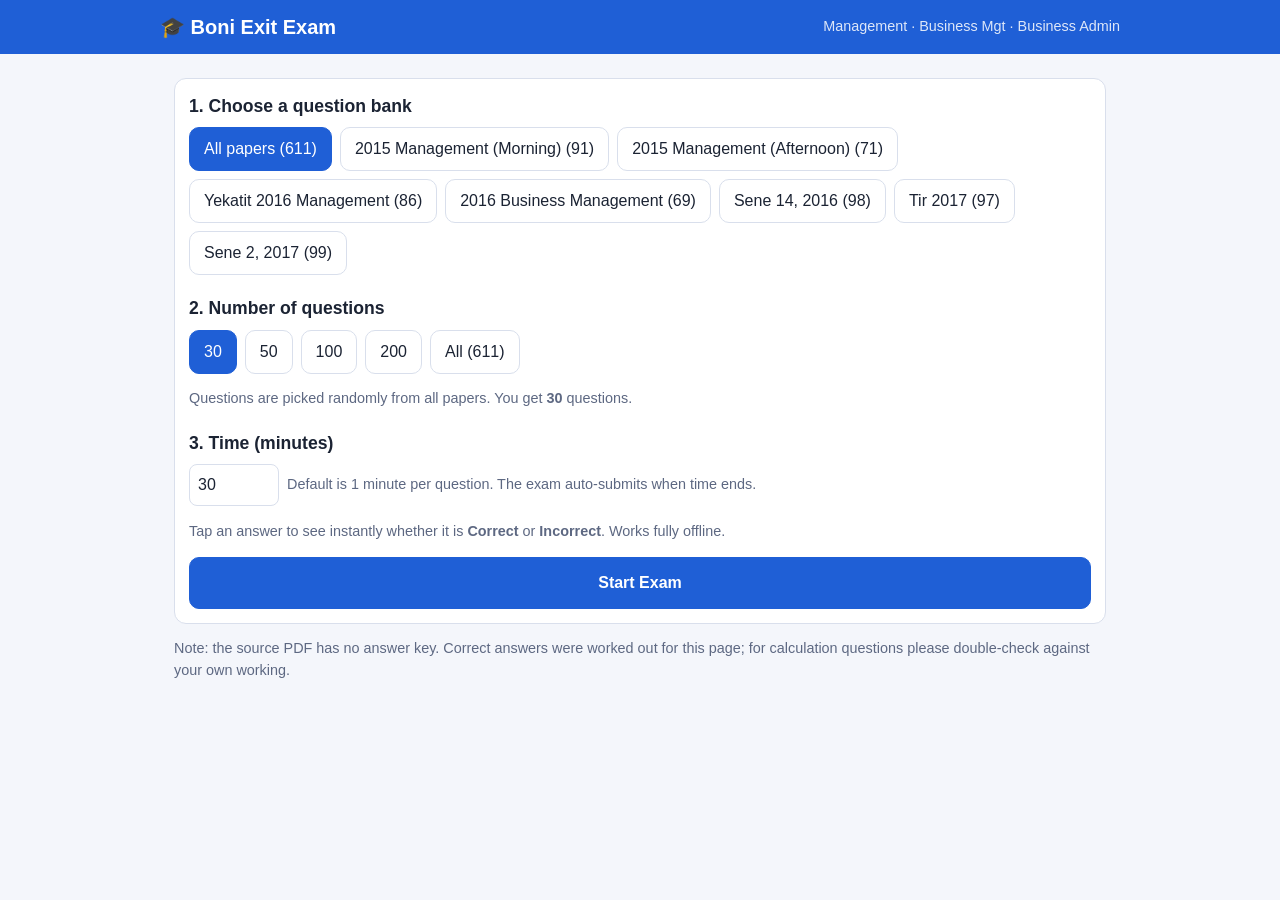
<file: Boni_Exit_Exam_Offline.html>
<!DOCTYPE html><html lang="en"><head><meta charset="utf-8"><title>Boni Exit Exam</title>
<meta name="viewport" content="width=device-width, initial-scale=1, viewport-fit=cover">
<style>
:root{--bg:#f4f6fb;--sf:#fff;--tx:#1b2333;--mu:#5d6882;--bd:#d9dfec;--pr:#1f5fd6;--pt:#fff;--ok:#16874a;--okb:#e0f4e8;--no:#c62f3a;--nob:#fde7e9;--fl:#e7a21a;--ac:#e9f0ff;box-sizing:border-box;padding-top:env(safe-area-inset-top,0px);padding-bottom:env(safe-area-inset-bottom,0px)}
@media(prefers-color-scheme:dark){:root:not([data-theme=light]){--bg:#10141f;--sf:#1a2133;--tx:#e9edf7;--mu:#9aa6c3;--bd:#2c3652;--pr:#6a9bff;--pt:#0c1220;--ok:#4cd08a;--okb:#133524;--no:#ff7a84;--nob:#3a1a1e;--fl:#f0b94a;--ac:#1d2a4a}}
*{box-sizing:border-box}html,body{margin:0}body{background:var(--bg);color:var(--tx);font:16px/1.5 "Segoe UI",Roboto,Arial,sans-serif}
.w{max-width:960px;margin:0 auto;padding:12px 14px 40px}
header.top{background:var(--pr);color:var(--pt);padding:12px 14px}header.top .w{padding:0;display:flex;align-items:center;gap:10px;justify-content:space-between}
h1{margin:0;font-size:1.25rem}h2{font-size:1.1rem;margin:20px 0 8px}
.card{background:var(--sf);border:1px solid var(--bd);border-radius:12px;padding:14px;margin:12px 0}
.chips{display:flex;flex-wrap:wrap;gap:8px}
.chip,button{font:inherit;border:1px solid var(--bd);background:var(--sf);color:var(--tx);border-radius:10px;padding:9px 14px;cursor:pointer}
.chip.on{background:var(--pr);color:var(--pt);border-color:var(--pr)}
button.p{background:var(--pr);color:var(--pt);border-color:var(--pr);font-weight:600}button.d{background:var(--no);color:#fff;border-color:var(--no)}button:disabled{opacity:.45;cursor:default}
.mu{color:var(--mu);font-size:.9rem}.row{display:flex;gap:8px;flex-wrap:wrap;align-items:center;justify-content:space-between}
.bar{position:sticky;top:0;z-index:5;background:var(--sf);border-bottom:1px solid var(--bd);padding:8px 14px;padding-top:calc(8px + env(safe-area-inset-top,0px))}
.bar .w{padding:0;display:flex;gap:10px;align-items:center;justify-content:space-between;flex-wrap:wrap}
.tm{font-weight:700;font-variant-numeric:tabular-nums;font-size:1.15rem;padding:4px 12px;border-radius:8px;background:var(--ac)}.tm.lo{background:var(--nob);color:var(--no)}
.q{font-weight:600;white-space:pre-wrap;margin:6px 0 12px}
.o{display:flex;gap:10px;width:100%;text-align:left;margin:8px 0;padding:11px 12px;align-items:flex-start}.o b{min-width:1.6em}
.o.sel{background:var(--ac);border-color:var(--pr)}.o.ok{background:var(--okb);border-color:var(--ok)}.o.bad{background:var(--nob);border-color:var(--no)}
.pal{display:grid;grid-template-columns:repeat(auto-fill,minmax(40px,1fr));gap:6px}
.pal button{padding:7px 0;font-size:.85rem;text-align:center}.pal .an{background:var(--pr);color:var(--pt)}.pal .fg{outline:3px solid var(--fl)}.pal .cu{box-shadow:0 0 0 2px var(--tx)}.pal .ok{background:var(--ok);color:#fff}.pal .bad{background:var(--no);color:#fff}
.nav{display:flex;gap:8px;justify-content:space-between;flex-wrap:wrap;margin-top:12px}
.big{font-size:2.4rem;font-weight:800}.tag{font-size:.78rem;padding:2px 8px;border-radius:99px;background:var(--ac);margin-right:6px}
.ex{margin-top:8px;padding:8px 10px;border-radius:8px;background:var(--okb);font-size:.92rem}
.mdl{position:fixed;inset:0;background:rgba(0,0,0,.55);display:flex;align-items:center;justify-content:center;z-index:50;padding:20px}.mdl div{background:var(--sf);color:var(--tx);border-radius:14px;padding:20px;max-width:380px;width:100%}.mdl .chips{margin-top:14px;justify-content:flex-end}.ex.no{background:var(--nob)}
</style></head><body>
<div id="app"></div>
<script>
const D=[[0,1,"Identify the wrong claim about strategies,",["Strategies need to examine set of trends","Strategy should not present inconsistency to goals and policies","Strategies create new value but not competitive advantage","Strategies should not require too much resources"],2],[0,2,"Bargaining power of suppliers decrease when,",["Buyers switching costs are high","Suppliers' products create high switching costs","Buyers are large and suppliers are few in number","Suppliers hold uniquely critical material for the buyer"],2],[0,3,"Which one indicates the blueprint or planning stage of the strategic management process?",["Strategy implementation","Feedback stage","Strategy evaluation","Strategy formulation"],3],[0,4,"A manufacturer of screws has noticed that on an average two percent of the screws produced are defective. A random sample of 400 screws is examined for the proportion of defective screws. Find the probability that the proportion of defective screws in the sample is between 0.01 and 0.03",["0.4236","0.7611","0.4826","0.8472"],3],[0,5,"Which process strategy Yes natural spring water producing company apply?",["Product focused","Repetitive","Process focused","Mass Customization"],0],[0,6,"Goodness-of-fit tests differ from Independence tests in terms of,",["The method used to compute expected frequencies","The rule for determining the number of degrees of freedom","A and B","None"],2],[0,7,"Which one of the following is different from others?",["Interview","Observation","Time series","Questionnaire"],2],[0,8,"In which of the leadership style is the leader making all of the decision and followers are simply follow simply there to execute without deviating from the decision?",["Autocratic style","Transformational style","Free-regin style","Democratic style"],0],[0,9,"In building a secure environment for management information system, it is important to understand",["The intranet or intranet application’ security requirements.","The technology component of the intranet solution.","The security policy of the organization","All of the above"],3],[0,10,"One of the following is not an objective of employee compensation,",["Discourage potential talent development","Attract qualified employees","Promote desirable behaviors and outcomes","Enhance employee’s motivation and commitment"],0],[0,11,"Which of the following is wrong about performance appraisal?",["Helps in developmental interventions","Affects employees negatively","A tool for enhancing productivity","Formal assessment and rating of individuals"],1],[0,12,"The project monitoring and controlling activities could be done by the following except:",["Control feedback and revision","Reporting","Reviewing proposal of other projects","Consistent loop of review"],2],[0,13,"When we prepare the comprehensive project plan, the project management body of knowledge areas as we suggested by the project management institute is included. Which of the following are not among the project management-10 knowledge areas?",["Risk management","Time management","Procurement management","None of the above"],3],[0,14,"Which bases of power are most effective in terms of influencing behavior of others?",["Political power","Expert and referent power","Coercive power","Reward and legitimate power"],1],[0,15,"_______is defined as the number of years required to recovers the funds invested in a project from its operating cash flows",["internal Rate of Return","Net Present Value","Profitability index","Payback Period"],3],[0,16,"Which one of the following is false about a dual simplex?",["The dual of the dual is the dual itself","The dual provides useful economic information","The term \"dual\" implies two or double","It gives information on the worth of resources"],0],[0,17,"What is the most important consideration in retail layout?",["Improved information flow","Higher utilization of space","Maximizing exposure","Improved employee morale"],2],[0,18,"Based on the principles of Henry Fayol, an effective organizing function depends on the mastery of the following except:",["Span or control","Chain of command","Budget allocation","Work specialization"],2],[0,19,"A legal form of business having unlimited lability and run by two or more individual who have pooled resources is?",["Sole proprietorship","Partnership","Joint venter","Corporation"],1],[0,20,"Identify the incorrect statement,",["A poor strategy formulation results in a failure if poorly implemented","A poorly formulated strategy might be implemented successfully","A good strategy formulation can result in a good implementation","A good strategy formulation necessarily leads to successful implementation"],3],[0,21,"When information is extracted, filtered or formatted in some way, the output is _____",["Confidence","Intelligence","Commitment","Knowledge"],3],[0,22,"An inspiring, long-term \"dream\" about what the organization will achieve in the future is referred as",["Mission","Objective","Vision","Goal"],2],[0,23,"Which of the following is the definition of management?",["It is the art of getting things done through the efforts of other people","It is the process of deciding who in the organization will perform what tasks","It is an action that managers take to attain the goal of an organization","It is the process of deciding future course of action today"],0],[0,24,"Which of the following is not unique feature of international marketing?",["It uses similar marketing concepts and principles","It is complex compared to local marketing","It uses the same strategy","It crosses boundary"],2],[0,25,"In terms of applications, information can be categorized into all of the following except:",["Planning Information","Control Information","Knowledge Information","None of the above"],3],[0,26,"Which one of the following is incorrect about operations management?",["It is pervasive in different organizations","It focuses on creating value to customers","It is just the creation of goods and services","It is a set of activities that create products"],2],[0,27,"Which one of the following is a correct claim?",["Resistance is a pandemic phenomenon","Resistance to change is a red-flag","Resistance is not always necessarily bad","Resistance is always an undesirable human response"],2],[0,28,"Suppose there are 500 students selected for interview from three university as indicated\nin the following table\nMale   Female   Total\nArba Minch   90   60   150\nAddis Ababa   100   70   170\nJimma   90   90   180\nTotal   280   220   500\nWhat is the probability that the students chosen is female given that Jimma university are\nchosen?",["0.18","0.36","0.50","0.25"],2],[0,29,"Which of the following is not possible function of organizational culture?",["Boundary-defining role","Enhances the stability of the social system","Magnifies differences","Shapes attitudes and behavior of employees"],2],[0,30,"If a project is seen to be feasible from the results of the feasibility study, the next logical step is",["To divert the project idea and find another viable idea","To proceed with the idea to which the feasibility study in conducted","To report to the government and get approval for the new project idea generation","All of the above"],1],[0,31,"The initial stage in the entrepreneurial process is:",["Identification and refinement of a viable opportunity","The identification and refinement of working capital","The identification and refinement of a viable resource","The identification of skilled labor in the labor market"],0],[0,32,"In order to provide past, present and prediction information that are accessible to manager, management information system can include all of the following except:",["Software that helps in decision making","Data resource such as data base","The hardware resources of a system","None of the above"],3],[0,33,"One is incorrect about the difference between a leader and a manager,",["A manager relies on control whereas leader inspire trust.","Unlike managers, leaders are followed because of their personality.","A leader focuses on maintaining a status quo whereas manager challenges it","A leader invents or innovates while managers imitate."],2],[0,34,"Which cost of quality has a significant strategic implication?",["Internal failure cost","Prevention cost","Appraisal cost","External failure cost"],3],[0,35,"Which one of the following is a non-probability sampling technique?",["Judgmental sampling","Cluster sampling","Stratified sampling","Systematic sampling"],0],[0,36,"Which one of the following is not among the definition of marketing?",["It is a combined effort of decision making in a company setup so as to get things done.","It is a societal and managerial process by which individuals and organizations obtain what they need and want through creating and exchanging values with others.","It is a management of profitable customer relationship that add value to the company in a way it can serve its purpose.","It is the process by which companies create value for a customer and build strong customer relationship in order to capture value from customer in return."],0],[0,37,"Withdrawal behavior is commonly manifested in the form of,",["Punctuality","Turnover","Motivation","Engagement"],1],[0,38,"Appropriateness of a structure depends on the following contingency variables except.",["Goals and tasks","Ethnicity","Size","Technology"],1],[0,39,"If the product that the firm has introduced in international market requires a lot of training, installation and support, the appropriate marketing channel suggested is:",["Domestic distributor","Indirect marketing channel","Direct marketing channel","Manufacturing agents"],2],[0,40,"A kind of product the consumer either does not know about or knows about but does not normally consider buying is:",["Convenience Product","Unsought Product","Specialty Product","Shopping Product"],1],[0,41,"Work related attitude describing how one is predisposed to act is.",["Behavioral component","Cognitive component","Evaluative component","None"],0],[0,42,"Using optimistic criteria, which alternative the decision makers select?\nState of Nature\nS1   S2   S3\nStrategy\nP1   P2   P3\nS1   700000   300000   150000\nS2   500000   450000   0\nS3   300000   300000   300000",["S1","S2","S3","None"],0],[0,43,"Which one of the following is not true about financial management?",["Deals with management of capital sources","One of the important functions of a firm","Deals with material resources of the firm","Concerned with maximization of economic value"],2],[0,44,"In tossing a fair 5-cent coin three times, what is the probability of achieving at least one head in the three tosses",["7/8","2/3","2/9","1/3"],0],[0,45,"The internal analysis involves all of the following except,",["Analyzing the organization's value creation process","Analyzing functional areas of the organization","Identifying resources, capabilities, and core competencies","Do not look in to current vision and mission statements"],3],[0,46,"Who are mostly responsible for creating a corporate level strategy?",["Lower-level managers","Employees at the shop level","Middle-level managers","Chief executive officers"],3],[0,47,"Using the below table determine the optimal assignment.\nA   B   C\n1   40   20   0\n2   0   10   30\n3   0   30   10",["1-C, 2-B, 3-A","1-B, 2-A, 3-C","1-C, 2-C, 3-B","1-C, 2-A, 3-A"],0],[0,48,"Identify the incorrect statement about conflict in organizations,",["Conflict is an opposition between two or more parties","Conflict is always dysfunctional","Conflict arises from incompatible goals","Conflict involves opposing interests"],1],[0,49,"Which one is a type of informal groups?",["Command group","Task group","Interest group","Ad hoc committee"],2],[0,50,"Which one of the following is capacity option for aggregate planning?",["Changing inventory levels","Varying production rates","Back ordering","Varying workforce size"],0],[0,51,"The first step in conducting human resource development interventions is,",["Evaluation","Design","Implementation","Need assessment"],3],[0,52,"The degree to which a job entails a variety a of different activities demanding the use of number of skills and talents by the job holder relates to;",["Task Significance","Task Identity","Skill Variety","Autonomy"],2],[0,53,"Which of the following cannot be true about project financing?",["It is important to secure the sources of finance before going through all the details of the project feasibility study","The allocation of financial resources to a project constitutes an obvious and basic prerequisite for investment decision","A preliminary assessment of project financing possibilities should be done before a feasibility study is undertaken","None of the above"],0],[0,54,"Sort out the element of micro environment",["Political","Technological","Customers","Cultural"],2],[0,55,"Which of the following is wrong about promotion?",["Entails more responsibility","Presents greater challenges","Provides more authority","Reduces amount of pay"],3],[0,56,"Whenever consumers in different countries are changed different prices for the same product in an international context, the pricing strategy is:",["Price Discrimination","Experience curve pricing","Strategic Pricing","Predatory pricing"],0],[0,57,"Mr. Abemelek is interested to examine the association between Employees total reward and employee engagement in the case of TEAM PLC. What is appropriate method of analysis for the proposed study",["Descriptive","Regression","Correlation","Multivariate"],2],[0,58,"Identify the incorrect expression regarding the new product pricing strategy",["In market skimming pricing, marketers set a high price for a new product to get maximum revenues layer by layer from the segments willing to pay the high price","In market skimming pricing, the company makes fewer but more profitable sales","In market skimming pricing, the marketer sets a low price for a new product to attract a large number of buyers and a large market share.","In market penetration the company set lower price to attract a large number of buyer quickly and win a large market share."],2],[0,59,"Identify the wrong statement about motivation,",["A single technique cannot motivate all people equally","Motivation is synonymous with job performance","Motivation is multifaceted","People are motivated by more than just money"],1],[0,60,"Identify an item that is not the marketing stimuli in the model of buyer’s behavior",["Promotion","Culture","Product","Price"],1],[0,61,"Which one of the following is not the component of linear programing model structure?",["Decision variable","Objective function","Constraints","None of the above"],3],[0,62,"Which one of the following is not the strategies that provide an opportunity for operation managers to achieve competitive advantage",["Response","Differentiation","Cost","Focus"],3],[0,63,"Which of the following products is not suitable for standardized advertising?",["Experiential products","Unfavorable country image products","Luxury products","High-tech products"],1],[0,64,"Identify basic variable\nBasic   Cj   3   5   4   0   0   0   RHQ\nVariables\nCoefficient\n(CB)\nBasic   X1   X2   X3   S1   S2   S3\nVariable\n0   1   0   15/41   8/41   10/41   50/41\n0   0   1   6/41   5/41   4/41   62/41\n1   0   0   2/41   12/41   15/41   89/41\nZj\nCj-Zj",["X1, S2, X2","X2, X3, S1","X2, X3, X1","X1, X2, X3"],2],[0,65,"When a company decide to enter a foreign market using product produced for domestic market to domestic market without any change, the product strategy the company prefer is",["Straight production extension","Communication adaption","Product adaption","Product invention"],0],[0,66,"The new product development process starts with",["Implementation","Diffusion","Search for ideas","Incubation"],2],[0,67,"One of the following techniques use the opinions (judgment) of supervisor, department manager, or experts in furcating the man power requirement",["Markov analysis","Management forecasting","Trend analysis","Zero based forecasting"],1],[0,68,"Which of the following is correct about foreign market entry strategies?",["Joint venturing differs from the direct investment because association is not formed with some-one in the foreign country.","Joining in the foreign companies to produce or market products or service is direct exporting","Joint venturing differs from exporting in that the company joins with a host country partners to sell or market abroad","Two companies working in same country can make associations to work in their parent country as a foreign firm"],2],[0,69,"Rejecting Ho while it is true is called.",["Type II error","Type I error","Correct conclusion","A and C"],1],[0,70,"As an entrepreneur, you must identify the target customers for your product. Which of the following is not possibly your customer?",["People who are buying from you now","People you hope will buy from you in the future","People win stopped buying from you and ensured never return","Pepe who stopped buying from you but you hope to get them back"],2],[0,71,"Which of the following is not the role of the state in labor relations?",["Bargains only for employees","Promulgates labor laws","Establishes wage boards","All"],0],[0,72,"Research conducted to address a specific business decision for a specific firm or organization is",["Basic research","Deductive research","Applied research","Inductive research"],2],[0,73,"Facts and figures collected, analyzed, and summarized for presentation and interpretation are",["Data","Element","Parameter","Observation"],0],[0,74,"Autocratic style of leadership could be appropriate when",["Team is highly motivated and skilled","Leader values group discussions and input from team members","Leader encourages team member to function independently","Leader has urgent issues to accomplish"],3],[0,75,"Which one of the following is not true about operations research?",["Use computer programs","Scientific method","multi-disciplinary","Intuitive"],3],[0,76,"Which one is false about the correlation coefficient?",["Values of the correlation coefficient are always between -1 & +1","It measures the strength of linear association between two variables","Values of the correlation coefficient close to zero indicate average relation","A value of 1 indicates strong correlation between variables"],2],[0,77,"Which of the following are the three basic types of control?",["Feed forward, in-process, and diagnostic","Prevention, feedback, and feed forward","Prevention, diagnostic, and therapeutic","Feed forward, concurrent, and feedback"],3],[0,78,"The statement that justify the primary purpose of the organization and why the organization exist is",["Strategic Plan","Mission of the organization","Operational plan","Vision of the organization"],1],[0,79,"Identity the incorrect statement about strategy evaluation.",["Not necessary for strategic changes","Alert management about potential problems","It is vital to an organization's well-being","Helps to correct erroneous strategic decisions"],0],[0,80,"Which of the following is true about project idea?",["Every project starts with ideas and these ideas are considered as investment opportunities","The project ides stage is the first stage of a project cycle","The idea about a project could arise from a variety of sources","All of the above"],3],[0,81,"Which one of the following is not the strategic implication of location decision?",["Revenue","Clustering","Operating expense","Innovation and creativity"],3],[0,82,"Which one is incorrect about task-oriented leaders?",["Focus on structure","Focus on goal attainment","Focus on staff motivation","Focus on procedures"],2],[0,83,"As stated by Jeffery Timons (2006) in their model of entrepreneurship to create successful venture, there must be a balance between:",["Opportunity, challenge and resource","Opportunity, government and international community","Opportunity, group cycle and resource","Opportunity, team and resources"],3],[0,84,"Which of the following is an example of a direct channel?",["Producer-retailer consumer","Producer-consumer","Producer-business distributer-business customer","Producer-wholesaler-retailer-consumer"],1],[0,85,"Which one of the following precede the others in research process?",["Collecting the data","Planning a Research designs","Defining the research objectives","Planning a sample"],2],[0,86,"To restrain the entry of unwanted goods, countries usually utilize all or some of the following except,",["Motivational barriers","Exchange barriers","Legal barriers","psychological barriers"],0],[0,87,"Distinguish the situation when the classical management theory was developed?",["Obvious problems related to the factory system were recurring","Managers were unsure of how to train their employees","Agricultural societies were not transformed into industrial societies","Employees were positive to improve their efficiency and effectiveness"],0],[0,88,"Which of the following indicates the external environmental dimension of Human Resource Management?",["The type of business","The age of the organization","The size of the organization","The social context"],3],[0,89,"The primary purposes of staffing include all of the following except:",["Disciplining employees","Finding employees","Hiring employees","Rewarding employees"],0],[0,90,"Dividing the market into smallest segment with distinct needs, characteristics, or behaviour that might require separate marketing strategies or mixes is",["Market targeting","Market differentiation","Market segmentation","Market positioning"],2],[0,91,"A research proposal should address all of the following except:",["The problem to be investigated","The research process be carried out","The objectives to be achieved","The recommendations to be forwarded"],3],[1,1,"Identify the role which is not among decisional role of a manager",["Disturbance handler","Disseminator","Entrepreneur","Negotiator"],1],[1,2,"In which stage of the group formation do members resist control by group leaders and show hostility?",["Forming","Storming","Performing","Norming"],1],[1,3,"Total enumeration of the target population in a study is;",["Population","Case","Sample","Census"],3],[1,4,"Which one of the following is correct about a patent",["An intellectual property right","Issued by government to the inventor","Granted for a number of years depending on the country’s laws and type of property","All of the above"],3],[1,5,"Which of the following is not correct about marketing?",["Marketing is the document that outlines the production of items","Marketing is the creation and delivery of standard of living to society","Marketing is a social and managerial process","Marketing is the total business activity"],0],[1,6,"The involvement of identifying alternative courses of action that can be implemented if and when the original plan proves inadequate because of changing circumstances is",["Risk reduction plan","Contingency plan","Threat avoidance plan","Crisis management plan"],1],[1,7,"Which of the following is/are not the major online marketing domains that could work for international marketing activities?",["Business to business","Business to consumer","Consumer to consumer","None"],3],[1,8,"What is the objective of warehouse layout?",["Manage varied material flow for each product","Expose customer to high-margin items","Equalize the task time at each workstation","Balance low-cost storage with low-cost material handling"],3],[1,9,"The step in the feasibility study that determines whether there will be sufficient and sustainable demand for proposed products is;",["Market and demand analysis","financial analysis","technical analysis","None of the above"],0],[1,10,"Which of the following is wrong about leaders and leadership?",["Leadership is the ability to influence followers","A manager can be a leader","Leaders are usually inspirational","All leaders are managers"],3],[1,11,"The method used for solving an assignment problem is called",["MODI method","Reduced matrix method","Hungarian method","VAM method"],2],[1,12,"One of the following is a category of 'Growth Needs' according to Alderfer?",["Social","Esteem need","Safety need","Physiological need"],1],[1,13,"Which of the following is true about market and marketer?",["A market is the process of selling and buying of goods and services","Marketer is the set of actual and potential buyers of a product or service","Market is the set of all actual and potential buyers of a product or service","Marketer is a place where buyers and sellers found together"],2],[1,14,"Consequences of an equitable compensation include,",["Turnover","Strikes and complaints","Job dissatisfaction","Attracting qualified employees"],3],[1,15,"Performance is interpreted as a cumulative effect of the following except,",["Right environment","Individual ego","Task requirement","Motivation and engagement"],1],[1,16,"A set of interdependent organizations that help make a product or service available for use or consumption by the consumer or business user is;",["Value delivery network","Production intermediary","Value creation summary","Marketing channel"],3],[1,17,"Which one best describe elements",["Entities on which data are collected","Characteristic of interest","Facts and figures collected","None of the above"],0],[1,18,"According to Kurt Lewin, the first phase in the change process is termed as,",["Evaluating","Refreezing","Unfreezing","Changing"],2],[1,19,"Of the following, which one is not component of a feasibility study?",["Description of the Business","Market Feasibility","Technical Feasibility","None of the above"],3],[1,20,"A statement that no difference exists between the parameter and the statistic being compared to it is",["Alternative hypothesis","Research question","Hypothesis","Null hypothesis"],3],[1,21,"A test is two-tailed when,",["Ha does not specify any direction","Ho does not specify any direction","Ha specifies a direction","Ha does specify positive direction"],3],[1,22,"Which of the following is true about entrepreneur?",["Entrepreneur is the process of venture creation in an innovative and creative way","Entrepreneur is the means through which new value is created as a result of the project","Entrepreneur is an individual commissioned to undertake a particular commercial project","Entrepreneur is a way of live for developed and industrialized nations"],0],[1,23,"Which of the following is not a random sampling technique?",["Cluster sampling","Systematic sampling","multi-stage sampling","Quota sampling"],0],[1,24,"Which one of the following is not the function of financial management?",["Presenting financial data","Investment decisions","Financing decisions","Dividend decisions"],3],[1,25,"Which of the following is not among the function of packaging?",["Attracting attention","Determine selling price","Describing the product","To hold and protect the product"],0],[1,26,"Which of the following types of change are usually piecemeal and adjustments within the status quo?",["Fundamental","Evolutionary changes","Radical changes","Revolutionary changes"],1],[1,27,"Which of the following helps to identify activities that represent strengths, as potential strengths, and may be opportunities for developing competitive advantage?",["SWOT analysis","Resource based view","Value chain analysis","Five forces model"],1],[1,28,"Which of the following approaches to internal analysis focuses on value creation potential of actors?",["An internal audit","Value chain analysis","Competitive strength assessment","SWOT"],2],[1,29,"Toyota Corporation produces several different brands of cars from Scion to Toyota to Lexus each targeting its own segments of car buyers. This kind of targeting strategy is;",["Local marketing strategy","Concentrated marketing strategy","Micro marketing strategy","Differentiated Marketing strategy"],1],[1,30,"Which of the following are automated defenses employed against external sources!",["Intrusion detection systems","Firewalls","Virus protection programs,","All of the above"],3],[1,31,"One of the following is not the benefit of strategic management,",["Proactively shaping firm's future","Promotes reactive orientation","Improved profitability","Lesser resistance to change"],3],[1,32,"Which one of the following is not part of data processing?",["Editing","Classification","Interpretation","Coding"],1],[1,33,"Strategies are put in to action through.",["Programs","Budgets","Procedures","All"],2],[1,34,"Which process strategy a car producing company could apply?",["Mass customization","Process focuses","Product focus","Repetitive"],3],[1,35,"Which one of the following helps an organization to reduce cost?",["Improved reputation","Improved response","Increased productivity","Flexible pricing"],3],[1,36,"Which data collection technique gives a researcher an improved understanding of a social phenomenon?",["Secondary","Observation","Questionnaire","Interview"],2],[1,37,"A budget is purposefully designed as what type of control to provide summary information to management?",["Prevention","Feed forward","Concurrent","Feedback"],1],[1,38,"The collecting, recording and reporting of information concerning all aspects of project performance that the project manager and other stakeholders wish to know is",["Monitoring","Controlling","Evaluation","Analyzing"],3],[1,39,"An integrated application that uses the computational, data storage, and data transmission power of modern information technology to support processes, information flows, reporting, and data analytics within and between complex organizations is termed as",["Information restoring system","Enterprise system","Information retrieval system","Data validating system"],0],[1,40,"Which of the following is not true about lease financing?",["The lessor grants the lessee the right to use an asset in return for periodic lease rental payments","The lessee grants the lessor the right to use an asset in return for periodic lease rental payments","In lease financing, productive assets could be borrowed on a long-term basis","None of the above"],1],[1,41,"Which of the following best describes the internal environmental aspects that will affect HR policy and practice?",["The type of business","Economic developments","The legal framework","The political sphere"],1],[1,42,"Which of the following is not a unique characteristic of a project?",["Finite","Infinite","Unique","Complex"],0],[1,43,"Which of the following is not among the factors that favor faster internationalization of companies?",["Firms with larger home markets and smaller production capacities","smaller home markets and larger production capacities","Companies with marketing-based resources","Firms with ANSWER managers well networked internationally"],1],[1,44,"Differentiate the correct statement regarding the marketing environment",["The political-legal environment in relation to marketing is usually regarded as the regulatory environment","Suppliers are among uncontrolled environmental elements the marketing manager should not waste his/her time","The natural environment consists of economic factors that affect consumer purchasing power and spending patterns","Demographic variable is a microenvironment, the marketing managers should deal with"],0],[1,45,"Which of the following is not a reason to develop a business plan?",["To avoid silly mistakes","To avoid risks","To persuade funders","To focus business objective"],0],[1,46,"How much would $5000 due in 20 years de worth today if the discount rate were 7%?",["2085.00","2500.00","3572.00","1.292.10"],1],[1,47,"If a Finnish cell phone maker Nokia customizes its cell phones for every major market and created full-featured but rugged and low-cost phones especially designed for harsher living conditions, the product strategy is:",["Product invention","Communication adaptation","Straight product extension","Product adaptation"],3],[1,48,"Which one involves gaining ownership or increased control over distributors and retailers?",["Backward integration","Forward integration","Market penetration","Horizontal integration"],3],[1,49,"The unique and relatively stable patterns of behavior, thoughts, and emotions shown by individuals are",["Self-efficacy","Personality","Group behavior","Perception"],1],[1,50,"Discriminate the main difference between classical scientific school and classical administrative school?",["Whereas scientific school focused on the productivity of individuals, the classical administrative application concentrates on the total organization","Contributors to classical scientific school and classical administrative school are not common","The emphasis of the classical administrative school is on the development of managerial principles rather than work methods","Whereas the classical administrative approach focused on the productivity of individuals, the scientific school focused on the total organization"],1],[1,51,"Identify the wrong statement about vision and mission,",["Mission is essential for establishing objectives and formulating strategies","Mission and vision are necessary to effectively motivate the workforce","A clear business vision leads to a comprehensive mission statement","The mission is more-broad and future-oriented compared to vision"],0],[1,52,"Which aggregate planning options applies mainly to production not service operation?",["Using part-time workers","Changing inventory levels","Influencing demand","Varying workforce size"],3],[1,53,"Which of the following is a combination project and functional structures?",["Matrix structure","Functional structure","Divisional structure","Line and staff structure"],1],[1,54,"Distinguish a quantitative technique for decision-making that shows a complete picture of potential alternative decision paths.",["The Delphi Technique","Brainstorming","Payback analysis","The decision tree"],3],[1,55,"Which of the following explains the disadvantage of internal recruitment approach?",["better selection","Inbreeding","Adaptability","High cost"],1],[1,56,"A tax imposed by a government on goods entering at its borders is termed as;",["Quotas","Monetary barriers","Tariff","Boycotts"],2],[1,57,"In a decentralized organization, management consciously attempts to spread authority to:",["The horizontal/Diagonal level","The vertical organization level","The lower organization levels","The upper organization level"],2],[1,58,"Which one of the following is not the purpose of writing a research proposal?",["Organize your idea","Convince your audience","Contract with your client","Making conclusions"],3],[1,59,"A conflict that occurs between two or more organizations",["Intra-organizational conflict","Inter-organizational conflict","Intra-group conflict","Inter-group conflict"],1],[1,60,"One of the following is not an external pressure for change",["Market situation","Inefficiencies in an existing system","Technology","Social and political changes"],1],[1,61,"Identify the one that belongs to research design;",["Qualitative","Exploratory","Applied","Deductive"],1],[1,62,"Which of the following is not a psychological state demonstrated by the job characteristics model for the satisfied employee?",["Withdrawal behavior","Internal motivation","Work performance","Lower absenteeism"],0],[1,63,"The effectiveness of a leader could be influenced by how followers behave and act. Which of the following favorable and desired behaviors of followers to the leader",["Able, Unwilling","Unable, Willing","Able, Willing","Unable, Unwilling"],2],[1,65,"A process for determining customers' requirements and translating them into the attributes that each functional unit can understand and act on it.",["Product development","The house of quality","Quality function deployment","Product by value analysis"],2],[1,66,"The solution to the transportation problem with m-row and n-columns is feasible if the number of allocations is",["m*n","m+n-1","m+n+1","m+n"],1],[1,67,"Which of the following is not a characteristic of organization behavior?",["It focuses on three levels of analysis","Seeks to improve quality of life at work","Ignores organization effectiveness","It is multidisciplinary in nature"],2],[1,68,"In the managerial grid, leaders at the middle of the road (5,5) are characterized by.",["Focus all of their attention to production","Balance and compromise","Focus total attention on employee desire","Do little to improve neither relationship nor production"],1],[1,69,"Using pessimistic criteria, which alternative the decision maker will choose?\nState of Nature\nStrategy\nS1   S2   S3\nP1=0.3   P2=0.4   P3=0.3\nS1   700000   300000   150000\nS2   500000   450000   0\nS3   300000   300000   300000",["S2","S3","S1","None"],1],[1,70,"If you decide to own a business alone, what advantage could you expect?",["Delays in decision-making","Profit will be shared among owners","Complex licensing and registration process","Easy to use family labor cheaply"],3],[1,71,"The first steps in the staffing process involve Human resource planning and the human resource planning begins with",["Job design","Job analysis","Job rotation","Job specification"],1],[1,72,"A bond that matures in 6 years has a par value of 1000, an annual coupon payment of 80, and a market interest rate of 9%, what is its price?",["910.01","955.14","1020.0","956.20"],1],[2,1,"Which one of the following indicates classification of research design based on purpose of the study?",["Temporal study designs","Cross sectional study design","Descriptive study design","Longitudinal study design"],2],[2,2,"Which types of organizational culture emphasizes rules, policies, procedures, chain of command, and decision making?",["Entrepreneurial culture","Bureaucratic culture","Market culture","Clan culture"],1],[2,3,"Suppose Mr. Abebe is an employee in the human resource management department of XYZ Company and after measuring his performance in the assigned particular task the organization assigns him as a human resource manager of the company, in this case which human resource management activity is performed by the organization?",["Demotion","Transfer","Promotion","Separation"],2],[2,4,"The future value of $1100, compounded at the rate of 6% annually, after 10 years is:",["1790.85","1969.93","1600.00","1819.40"],1],[2,5,"Which of the following is incorrect about planning?",["Concerns all managers and levels of management","Leads to accomplishment of objectives at minimum cost","Focus of thinking for things happened in the past","Lays a foundation for other functions"],2],[2,6,"From the following type of research which one helps us to gain familiarity with a phenomenon or to achieve new insights into it?",["Descriptive research studies","Exploratory research studies:","Hypothesis-testing studies","Diagnostic research studies"],1],[2,7,"One of the followings is not the purpose of project identification.",["To identify existing gap and its magnitude","To generate useful data and information","Bring to light ideas for potentially viable projects","To accomplish project feasibility studies"],3],[2,9,"Which one of the following shows the demerit of arithmetic mean?",["It is highly affected by abnormal values in the series","It doesn't need arrangement of data","It affords a good standard of comparison","Its value is always definite or unique"],0],[2,10,"Pattern of behavior that a leader uses to influence employees to achieve organizational goals is referred to as:",["Leadership","Leadership style","Leadership theory","Management"],1],[2,11,"Which of the followings is correct regarding the difference between goal and objective?",["Goal must be bounded by time while it is not mandatory for objective.","Quantification & time criteria are mandatory for objective, but not for goal.","Quantification is mandatory for goal while it is optional for objective","An objective can have two or more goals for a given period of time."],1],[2,12,"Which one of the following is not the assumption of linear programing model:",["Continuity","None negativity","Negativity","Proportionality"],2],[2,13,"Your business can only be sustainable in the long run if it works in harmony with the social and natural environment. To understand the relationship between environment and business entrepreneurs must know.",["How much your business depends on the environment","Used back ward assumptions","Follow few peoples advise","Depend on your own limited skill"],0],[2,14,"_______involves supervision which is essential to make sure that work is performed according to orders and instructions.",["Planning","Directing","Controlling","Organizing"],1],[2,15,"One of the followings is true.",["Intuition-based strategic decision- making is not useful in situations of great uncertainty","Strategic management is all about gaining and maintaining competitive advantage.","Strategic management focuses merely on strategy formulation stage","Strategic planning incorporates all stages of strategic management process."],1],[2,16,"Which one of the following is not a critical concern in implementing an international promotion programme?",["Methods of determining the resource implications","Use any type of media without analyzing it relevance","Setting the objective appropriately","Selection of persons to undertake the promotion"],1],[2,17,"Which one of the following statements shows the difference between goods and service?",["Services have low customer interaction while goods have high customer interaction","Service operations are subject to low variability of input than manufacturing of goods","Unalike goods, Service is act oriented","Services are usually tangible while goods are intangible"],2],[2,18,"Which of the followings is correct about behavioral approach to information systems?",["It emphasizes mathematically based models to study information systems.","It emphasizes physical technology and formal capabilities of the systems.","It concentrates on changes in attitudes, management and organizational policy.","It ignores issues like strategic business integration, design, and implementation."],2],[2,19,"_______describes the variation among values of the members of the population.",["Population standard deviation","Sample standard deviation","Sample standard error","Population Mean"],0],[2,20,"Financial Management is mainly concerned with:",["Profit maximization","All aspects of acquiring and utilizing financial resources for firms’ activities","Efficient management of every business","Arrangement all organizational resources"],1],[2,21,"Which of the followings is true about project and program?",["Project is narrower than program in scope and it can have programs as components","The projection of cost and time for program is easier than that of program.","Project is specific and detail while program is comprehensive and generals","Program is narrower than project in scope and it can have projects as components:"],0],[2,22,"In the transformation system of treating patient and getting the desired outcome of healthy individual in hospital the primary input is ______",["Health care","Hospital","Government","Patient"],3],[2,23,"An internal and external factor that influences an organization s marketing activities is known as",["Marketing mix","Marketing environment","Marketing process","Marketing concept"],1],[2,24,"A product designed originally for a local market is exported to other countries with virtually no change, except the translation of words and other cosmetic changes known as",["Product Standardization","Product Differentiation","Product Purchasing","Product Identification"],0],[2,25,"From the following choices one indicates any difficulty and challenging situation, real or artificial the solution of which requires reflective thinking",["Scientific study","Hypothesis testing","Research problems","Research methods"],2],[2,26,"Which one is an approach to product distribution when products are destined for a large quantity market?",["Mass distribution","Specific distributions","Exclusive distribution","Selective distribution"],0],[2,27,"All are the Significance of Measuring Correlation, Except one,",["To reduce the range of uncertainty of our prediction","Show some kind of relationship across several types of variables","Aids in locating the critically important variables on which others depend","A high correlation is necessarily indicative of a causal relationship between two variables"],3],[2,28,"The factors which are relevant to international business, such as the WTO principles and agreements refer to",["Favorable environment","Internal environment","Domestic environment","Global environment"],3],[2,29,"All the followings are symptoms of an ineffective organizational structure used for strategy implementation, except",["Too large a span of control","So many unachieved objectives","Extremely many attended meetings","Optimum levels of management"],3],[2,30,"Which of the followings does indicate the main activities of project managers during project implementation?",["Evaluate project effectiveness","More action than thinking","More thinking than action","Prepare project road maps"],1],[2,31,"One of the following may not be factors affects pricing policy decision.",["Supply and demand variations","Currency fluctuations","Tariff and distribution costs variation","Similarity in cost of goods"],3],[2,32,"From the following one is the major area in which valuable innovation might be made",["Recognize ideas","Recognize possibilities","Recognize alternatives","New Product"],3],[2,33,"Of the following which one is the importance of motivation?",["Resistance to organizational change","High employee turnover","Low level of performance","Increase organizational image"],3],[2,34,"Assume that a project enterprise equity, preference, and debt in the proportion of 0.6, 0.3, and 0.1 respectively if the component cost of equity, preference, and debt are 15%, 13% and 11% respectively what is the weighted average of cost of capital?",["13.9%","14.9%","13.96%","14%"],3],[2,35,"Informal Organization makes use of communication.",["Diagonal","Upward","Grapevine","Downward"],2],[2,36,"Mr. Abebe is a manager of gold water Company and he is concentrated on achieving high production efficiency and Wide distribution by assuming consumers are primarily interested in product availability and low price Which philosophy is used by Mr. Abebe?",["The Production Concept","Holistic Concept","Marketing Concept","The Product Concept"],0],[2,37,"__________is the process of dividing a target market into smaller, more precisely defined groups of consumers or organizations who have common needs.",["Market concentration","Product positioning","Market segmentation","Target marketing"],2],[2,38,"One is belonging to promotion marketing mix element.",["Packaging","Location","Channel","Advertisement"],3],[2,39,"One of the following is may not be necessary criteria for selecting market entry strategies in international business?",["Launching business without detail investigation","Clearly identify of risk factors","Costs to include direct and indirect costs","Speed of market entry desired"],0],[2,40,"Among the following one is the component of job description statement.",["Physical characteristics","Psychological characteristics","Personal characteristics","Duties and responsibilities"],3],[2,41,"Assume that ABC Commercial Bank can do something best that other commercial banks cannot do, and it owns skillful experts and advanced technologies that other banks in the industry desire. These indicate that ABC Commercial Bank has a",["Business intelligence","Strategy and policy","Competitive advantage","Mission statement"],2],[2,42,"Which one of the followings is a sign of good strategy implementation for a firm?",["If the firm is meeting or exceeding its performance targets efficiently","It the firm performing value chain activities in a manner that disrupts firms’ operations","If it is not leading to the achievement of planned objectives and targets","If it is messes up the strategic positions of the firm in the industry"],0],[2,43,"In hypothesis testing the value of the sample statistic that separates the regions of acceptance and rejection is",["Indecision","Critical Value","Rejection Region","Acceptance Region"],1],[2,44,"The decision to invest a substantial sum in any business venture expecting to earn a minimum return is",["Capital budgeting decision","Financing decision","Working capital decision","Investment decision"],0],[2,45,"Which one of the following statements is true about formal group?",["Formed based on commonality of culture, religious function, liking for each other","Exists without any rigid rules and their common interest is bond for existence","They represent the human side of an organization","Formed based on the work and human resources required by skill and knowledge"],3],[2,46,"Any form of financial or non-financial payment given to an employee for the service he/she provides to the organization is:",["Motivation","Reward","Incentive","Compensation"],3],[2,47,"Which one of the following is true about outcomes of functional conflict?",["Job performance may be reduced","Relationships may be damaged","Conflict may cause job stress","Organizational decision making is improved"],3],[2,48,"Which one is not a reason to, why statistics is required in so many areas?",["It used to make decisions","Since it gives always exact information","It gives you a better understanding of how decision affects you","Since numerical information is everywhere"],1],[2,49,"You want to perform everything according to procedure or policy, which leadership style is presently\"",["Autocratic","Bureaucratic","Democratic","Lazes fair"],1],[2,50,"Identify the correct statement about training.",["It focuses on improving individual's performance in all aspects.","It focuses on improving skills for doing a particular task.","It has long term focus for improving skills.","It is not restricted to a particular job"],1],[2,51,"Which one of the following is the factor external to a business enterprise which influences its operations and determines its effectiveness?",["External business environment","Entrepreneurial Skills","Wealth of the Entrepreneur","The Entrepreneurial Tasks"],0],[2,52,"Staffing is concerned with",["Physical Factor","Environmental Factor","Financial Factor","Human Factor"],3],[2,53,"Which of the following is a written statement of the research design that includes a statement explaining the purpose of the study and a detailed and systematic outline of a particular research methodology?",["Research proposal","Research paper","Research methodology","Significance of the study"],0],[2,54,"As a human resource manager of an organization you can appoint the newly selected employees to the job, in this case which human resource management activity do you perform?",["Orientation","Selection","Induction","Placement"],3],[2,55,"Assume your staffs are performing routine tasks, they need to understand certain standards and procedures and if you want to perform everything according to procedure or policy, which leadership style is preferable?",["Autocratic","Bureaucratic","Democratic","Lazes fair"],1],[2,56,"An action taken against an employee who has violated an organizational rule or whose performance has deteriorated to the point where corrective action is needed is:",["Maintenance","Discipline","Grievance","Integration"],1],[2,57,"When elements in the population have a known chance of being chosen as subjects in the sample which of the following sampling design is used?",["Non probability sampling","Accidental sampling","Probability sampling","Purposive sampling"],2],[2,58,"Which of the following not correct about controlling function?",["Take corrective action for poor performance","The starting point of management function","Ensuring the actual activities confined to planned","Measure actual performance with the expected"],1],[2,59,"Which of the followings is not part of technical analysis of a project?",["Analysis of appropriate machines, equipment, and tools","Analysis of employees and management team know-how","Analysis of mentally and physically workability of the project","Analysis of customers past and present needs of the project"],3],[2,60,"Assume your organization have rigid and formalized system and if it is not influenced by technological product and market changes and maintains a constant pattern, which form of organizational structure is preferable for the given organization?",["Matrix structure","Mechanistic structure","Organ’s structure","Bureaucratic structure"],1],[2,61,"______ refers to the buying behavior of final consumers those are individuals and households buy goods/services for personal consumption.",["Consumer buying behavior","Corporate buying behavior","Business buying behavior","Strategic buying behavior"],0],[2,62,"Which type of utility representing having a product available when you want it?",["Time Utility","Form Utility","Possession Utility","Place Utility"],0],[2,63,"A field of study that investigates the impact of individuals, groups and organizational structure on behavior within the organization is:",["Organizational behavior","Team behavior","Individual behavior","Group behavior"],0],[2,64,"Which of the following can be considered as disadvantages of interviews?",["It is useful for collecting in-depth information","More appropriate for complex situations","Questions can be explained","If The researcher may introduce his/her bias"],3],[2,65,"Is the activity set of institutions, and processes for creating. communicating, delivering, and exchanging offerings that have value for customers, clients and society",["Exchange","Producing","Good/service","Marketing"],3],[2,66,"Which one is not the advantage of using Chi-Square methods?",["It used to analyse (nominal, ordinal and interval) scaling data","Easy to apply and quick to compute when sample size is small","Used if and only if population is distributed normally","It requires few assumptions"],2],[2,67,"________ refers to the process of identifying alternatives and selecting a course of action to solve specific problems.",["Departmentation","Decision making","Directing","Selection"],1],[2,68,"Which strategy is the most appropriate strategy for a firm to reduce the threat of supplies bargaining power\"",["Backward integration","Forward integration","Related diversification","Vertical integration"],0],[2,69,"If all aij values in the entering variable column of the simplex table are negative, the solution for a given linear programming problem is said to be:",["Degenerate solution","Infeasible solution","Alternate solution","Unbounded solution"],3],[2,70,"_________ is the multinational process of planning, pricing, promotion, and distribution of goods, and services to create exchanges that satisfy individual and organizational objectives.",["International marketing","Comparative marketing","Domestic marketing","Conventional marketing"],0],[2,71,"Mridula sold 95 men's suits for the regular price of Birr 400. for the spring sale the Suits were reduced to Birr 200 and 126 were sold. At the final clearance, the price was reduced to Birr 100 and the remaining 79 suits were sold. What is the weighted mean price of a suite.",["257","355.5","117.52","237"],3],[2,72,"in a transportation problem, what indicates that the minimum cost solution has been found?",["All cells in the dummy row are empty","All improvement indices are negative or zero.","All improvement indices are positive or zero.","All improvement indices are equal to zero."],2],[2,73,"______is the only element of the marketing mix that directly produces revenue for the company.",["Price","Promotion","Project","Product"],0],[2,74,"Which of the following is statistical quality control tool used to monitor changes in the mean of a process?",["P-charts","Range ® chart","X-bar chart","C-charts"],2],[2,75,"F.W. Taylor is called as a father of ________Management",["Contingency","Neo-classical","Classical","Scientific"],3],[2,76,"When leaders in the organization recognize the need for a major change and proactively organize a plan to accomplish the change is:",["Planned change","Unplanned change","Revolutionary change","Evolutionary change"],0],[2,77,"A key concern for manufactured goods, easy of fabrication and or assembly which is important for cost, productivity, and quality, refers to,",["Reverse engineering","Product life cycle","Product liability","Manufacturability"],3],[2,78,"There is any cause and effect (causal relationship) between two variables or between one variable on one side and two or more variables on the other side, we will use?",["Regression analysis","Correlation analysis","T test analysis","Frequency distribution"],0],[2,79,"Which one of the following is considered as the role of entrepreneurship in Economic development?",["Imbalance Regional Development","Provide similarity in Firms","Reduce employment opportunity","Improve per capital income"],3],[2,80,"Which one of the following is true about power?",["Power need not be legitimate.","Power needs to be always legitimate.","It is always illegitimate and can be a source of authority.","It is only associated with formal organizations."],0],[2,81,"Assume Mr. Merga has collected 100 ideas from different sources and he screened and down to 10 ideas to spot good ideas and eliminate poor one. Which one of the following idea screening methods is used by Mr. Merga?",["Micro Screening","Macro Screening","Sectorial Analysis","Area Analysis"],1],[2,82,"Which one of the following is an external environmental factor to change?",["Employee needs","Performance change","Political and legal environment","Nature of the work force"],2],[2,83,"A human resource activity that is used to determine the extent to which an employee is performing the job effectively is",["Development","Compensation","Performance appraisal","Human resource planning"],2],[2,84,"Assume manager interviews job candidates from a pool of applicants; the candidate is likely to receive a better evaluation if interviewed after a low performer applicant, and a worse evaluation if interviewed after a strong applicant, which type of perceptual error is committed by the manager?",["Stereotyping","Selective perception","Contrast effect","Projection"],2],[2,85,"Pessimistic times and optimistic times of completion of an activity given as 10 days and 4 days respectively the variance of the activity will be:",["10","1","12","6"],1],[2,86,"If you use north west corner method to find the initial feasible solution, the total\ntransportation cost of the initial solution is:\nTo/From   D1   D2   D3   D4   SUPPLY\nSource 1   19   30   50   10   7\nSource 2   70   30   40   60   9\nSource 3   40   8   70   20   18\nDEMAND   5   8   7   14   34/34",["1055","1215","1200","1015"],3],[2,87,"Minimize; Z= 20X1 + 10X2\nSubjects to the constraints   X1 + 2X2 ≥ 40\n3X1 + X2 ≥ 30\nX1, X2 ≥ 0\nand corner points of the feasible region are as follow (15,0), (40,0), (4,18) and (6,12). Hence\nthe optimal solution to the given LP problem is:",["X1=4, X2=18 and Z=260","X1=40, X2=0 and Z=800","X1=6, X2=12 and Z=240","X1=15, X2=0 and Z=300"],0],[3,1,"_____approach of defining the probability is based on the assumption that all the possible outcomes of an experiment are mutually exclusive and equally likely.",["Classical approach","Empirical approach","Subjective approach","Relative frequency approach"],0],[3,2,"A kind of fringe benefit which is provided to employee if they are got ignored or die under the working conditions and the sole responsibility of the employer is",["Retirement benefit","Workman's compensation","Employee security","Safety and health"],1],[3,3,"Which of the followings is correct?",["Vision ANSWERs the question \"What are the firm's businesses?\"","Mission statement ANSWERs the question \"What does the firm want to become?\"","Strategy is the means by which the firm achieves its long-term objectives.","Goal is narrower than long-term objective and it is driven from long-term objectives."],2],[3,4,"A form of handling disciplinary cases in which an action taken to encourage employees to follow standards and rules so that infractions are prevented is:",["Progressive discipline","Preventive discipline","Corrective discipline","Reactive discipline"],1],[3,5,"Which one of the following is not a critical concern in implementing an international promotion programme?",["Select Media appropriately","Setting the objective appropriately","Choose only one language for all","Choosing the message appropriately"],2],[3,6,"Which of the followings is not a macro source of project idea?",["Performance reports of domestic firms and its industry","regional studies, master plan and statistical publications.","National policies, strategies, and priorities articulated by government","National Sectoral, sub-sectoral, or regional plans and strategies"],0],[3,7,"Which a positive external option that an individual could exploit to accomplish his/her mission, goals and objectives by conducting a SWOT analysis",["Threats","Weaknesses","Opportunities","Strength"],2],[3,8,"Of the following which one is the source of conflict?",["Similarity in attitude","Status Inconsistencies","Proper communication","Proper organizational structure"],1],[3,9,"A feasible solution to a linear programming problem,",["Must satisfy all of the problem's constraints simultaneously","Must maximize the value of the objective function in minimization problem","Must be a corner point of the feasible region","Need not satisfy all of the constraints, only some of them"],0],[3,10,"From the following which is not the reason why small-scale businesses have not been able to contribute substantially to the economic development Ethiopia?",["Easy access to the capital","financial production, and marketing problems","Supporting by updated technologies","Existence of supporting packages"],0],[3,11,"If Effective capacity of vehicle repair department is 100 and the actual capacity is 80, what is the efficiency of this department operation?",["0.8","0.25","05","0.75"],0],[3,12,"Which one of the following is among the internal factors which affects recruitment?",["Wage and salary policy","Government policy","Demand in the labor market","Supply in the labor market"],0],[3,13,"Assume Dr. Gemechu is a researcher and he has consider secondary sources such as office records, client records, census or other already-published reports while he is selecting a research problem. Dr. Gemechu considers that",["Ethical issues","Level of expertise","His Interest","Availability of data"],3],[3,14,"Deciding in advance as what is to be done, when it is to be done and who is to do is ___ function of management",["Leading","Controlling","Organizing","Planning"],3],[3,15,"Which one of the following is a capital budgeting decision?",["Deciding when to repay a long-term debt","Determining how much inventory to keep on hand","Deciding whether or not a new production facility should be built","Determining how much debt should be borrowed from a particular lender"],2],[3,16,"During selection of a title for investigation the researcher considers the following point:",["Too short and clear title","Clear and concise title","Too short title","Too lengthy title"],1],[3,17,"Why is needed to realize Demographic environmental factors for international business?",["Different in size of the population","Dissimilarity in traditions and beliefs","Peoples have different tastes and preferences for products","Different buying and consumption habits"],0],[3,18,"Assume that someone judges an individual based on his/her own traits and not what he actually possesses, which error of perception is committed here?",["Hallo effect","Projection","Selective perception","Contrast effect"],1],[3,19,"Which one is an approach to product distribution when a manufacturer chooses to deal with one intermediary and a retailer granting the retailer exclusive rights within a specific geographic area to carry the supplier's product?",["Selective distribution","large distribution","Exclusive distribution","Mass distribution"],2],[3,20,"Anything that can be offered to a market for attention, acquisition, use or consumption that might satisfies a want or a need.",["Price","Place","Promotion","Product"],3],[3,21,"A power which possessed by managers and derived from the positions they occupy in the formal organization is:",["Reward power","Referent power","Expert power","Legitimate power"],3],[3,22,"Assume your organization maintains accountability in its structure through predictability, by planning tasks carefully in advance and if there is a detailed formal authority hierarchy to control the task performance, which form of organizational structure is implemented by the organization?",["Organic structure","Matrix structure","Mechanistic structure","Bureaucratic structure"],3],[3,23,"Which one of the following is not true about directing function?",["Facilitates implementing changes","Integrates employee’s effort to do their jobs efficiently","Select the right person for the right post","Guides subordinates to complete the given task"],2],[3,24,"Where is an appropriate location for a project whose output is perishable and bulky?",["Near the address of the project promoter","Near the source of ample labors","Near the source of raw materials","Near the address of ample buyers"],3],[3,25,"The term 1-ẞ is called",["Significance level","size of the test","level of the two-tail test","power of the test"],3],[3,26,"One of the contributing disciplines to organizational behavior which deals with a field of study relating to human activities in various cultural and environmental frameworks is:",["Political science","Sociology","Anthropology","Psychology"],2],[3,27,"Suppose you want to realize an investment balance of $ 50,000 in your account in the next ten years. If the account pays a return at 8 percent per year compounded semi-annually, how much do you need to deposit today?",["15,873","16,729","22,831","20,116"],2],[3,28,"One of the following may not be factors affects pricing policy decision.",["Companies strategic objective","Currency with no fluctuations","Distribution channels","Product life cycle"],1],[3,29,"Which stage of the product life cycle is characterized by a rapid increase in sales?",["Introduction","Decline","Maturity","Growth"],3],[3,30,"Which problem of performance appraisal is occurred when the rater has a tendency to rate all employees as low performers?",["Horns effect","Contrast effect","Strictness effect","Hallo effect"],2],[3,31,"If two events A and B are not mutually exclusive, then the probability of either A or B occurring is equal to,",["P(AuB) + P(AnB)","P(A) + P(B)","P(A) + P(B)-P(AnB)","P(AuB)-P(AnB)"],2],[3,32,"From the followings, which one is not an important application of Chi-Square(x²)?",["Test for homogeneity","Test of goodness-of-fit","Test of independence","Test of Linearity"],3],[3,33,"What is any organized combination of people, hardware, software, communications networks, data resources, and policies and procedures that stores, retrieves, transforms, and disseminates information in an organization?",["Support System","Information System","Information Technology","Management System"],1],[3,34,"Consider the following mission statement of a given company, and identify what it lacks \"Our mission is to encourage understanding of and commitment to the conservation of the world's wildlife and wild places through recognition of the interdependence of people and nature. We will do this by creating a sense of enjoyment, wonder and discovery throughout the park and in our outreach programs.",["Concern for employees","Products/services","Self-concept","Market"],0],[3,35,"Searching prospective candidates refers to____",["Selection","Orientation","Recruitment","Placing"],2],[3,36,"Assume that you are a strategist for a given domestic firm in Ethiopia. The firm produces and supplies its products to the domestic consumers. As an economic factor, if the value Ethiopian Birr is decreasing severely from time to time since 2018, what is the possible advantage for your firm?",["It leads to more imports of goods to Ethiopia","It leads to lower exports of goods to foreign.","The firm's goods become cheaper consumers.","it encourages the firm to globalize and export."],3],[3,37,"__ is a principle states that subordinates should receive orders only from one supervisor.",["Division of Work","Subordination of interest","Unity of Direction","Unity of command"],3],[3,38,"Which tools help you to informing your customers of your products and services and attracting and influencing them to buy them?",["Distribution","Promotion","High quality Product","Low Price"],1],[3,39,"Which of the following is not an objective of financial management?",["Maximization of profits","Creation of goods and services","Maximization of wealth of shareholders","Mobilization of funds at an acceptable cost"],1],[3,40,"Among the following which one is not the essential component of business process reengineering?",["Teamwork","Horizontal communication","Decentralization","Centralization"],3],[3,41,"__is a measurement of actual performance with expected and taking a corrective action.",["Directing","Staffing","Controlling","Organizing"],2],[3,42,"Which one of the following is true about leadership?",["It is a onetime activity","It is applicable only in large organizations","It occurs in a group context","It occurs in an individual context"],2],[3,43,"Which one of the following is a component of the product level that refers to the primary benefit the consumer derives from the product?",["Tangible Product","Core Product","Augmented Product","Perishable product"],1],[3,44,"Bureaucratic leadership style becomes ineffective in all of the following conditions except:",["Staff needs to understand certain standards or procedures.","Staff do only what is expected of them and no more","Work habits form those are hard to break","Staff loses their interest in their jobs and in their co-workers"],0],[3,45,"It refers, the ability to adapt quickly to changes in volume of demand, in mix of products demand, and in the product design",["Technological advancement","Reduction of time","Low-cost production","Flexibility"],3],[3,46,"Pessimistic time and optimistic times of completion an activity is given 20 day and 8 days respectively, standard deviation of the activity will be",["3","2","4","6"],1],[3,47,"Which stage of change involves creating motivation and readiness to change by creating an environment of disconfirmation of existing psychological safety in the changed pattern of behavior?",["Moving","Unfreezing","Freezing","Refreezing"],1],[3,48,"Which of the following is correct about programmed decision comparing to non programed decision?",["Require more time and effort","Made in unpredictable circumstance","Decisions made in unique circumstance","Have predictable results"],3],[3,49,"Assume that GUTO Company is a commercial agriculture Company in Ethiopia. Once a time, this company received loans from Development Bank of Ethiopia to increase its operation on coffee production. Which source of finance was used by GUTO Company?",["Debt finance","Equity finance","Lease finance","Crowd funding"],0],[3,50,"Which one of the following is not marketing mix element?",["Primes","Distribution","Product","Promotion"],0],[3,51,"Which one of the following is the responsibility of a company to provide quality products and services to the community and meet standards set by government?",["Social Responsibility","Competitiveness","better profitability","Reduction of waste"],0],[3,52,"During the preparation of questionnaire one of the following guidelines makes an effective question.",["Prepare sensitive questions","Keep the language complex","Keep questions long","Avoid leading questions"],3],[3,53,"The correlation coefficient appropriate for establishing the degree of correlation between the two variables (assuming a linear relationship) is,",["Spearman's R","Pearson's r","determined x²-test","determined by the sample size"],1],[3,54,"Which one refers, the limiting capability of a productive unit to produce within a stated time period, normally expressed in terms of output in units per unit of time",["Utility","Capacity","Productivity","Work design"],1],[3,55,"Which methods of statistical analysis are used to determine something about a population on the basis of a sample?",["Census","Inferential Statistics","Systematic sampling","Descriptive Statistics"],1],[3,56,"From the following entrepreneurial skills one of them is concerned with inspiring people to work in a specific way and to undertake the tasks that are necessary for the success of the venture.",["leadership skill","Motivation skill","Negotiation skill","Delegation skill"],0],[3,57,"When an entrepreneur invents a new thing or improves an existing invention, he/she needs to get legal protection for his/her invention through:",["Trade mark","Trade secrete","Copy right","Patent right"],3],[3,58,"Of the following one is not considered as the objectives of training.",["Decrease employee turnover","Increases employee confidence","Upgrade skill and prevent obsolescence","Decreasing productivity"],3],[3,59,"__ is concerned within a marketer's home country.",["Comparative marketing","Domestic marketing","Global marketing","international marketing"],1],[3,60,"Which one is the screening criterion that permits firm's product to even be considered as possible candidates for purchase",["Order winner","Customization","Low price","Order qualifier"],3],[3,61,"Which of the followings is not correct about effective corrective action on a significant variation between planned and executed strategy?",["It should place an organization in a better position to avoid, reduce, or mitigate external threats.","It should place an organization in a better position to lose advantage of key external opportunities and to disrupt its competitive advantage.","It should place an organization in a better position to capitalize upon its internal strengths and to improve its internal weaknesses.","It should have a proper time horizon, an appropriate amount of risk, internally consistency and social responsibility."],1],[3,62,"Which of the followings is correct?",["Expert system provides strategic information tailored to the needs of executives and other decision makers.","Knowledge management is the set of business processes developed in an organization to create, store, transfer, and apply knowledge.","Explicit knowledge is knowledge residing in the minds of individual employees that has not been documented.","Executive information system uses its knowledge about a specific complex application area to act as an expert consultant to users"],1],[3,63,"Suppose an organization gives high emphasis on sales growth, increased market share, financial stability, and profitability, which types of cultures dominated here?",["Entrepreneurial culture","Clan culture","Bureaucratic culture","Market culture"],3],[3,64,"Which of the followings is not both management and operations support systems?",["Expert systems","Knowledge management systems","Enterprise collaboration systems","Strategic information systems"],2],[3,65,"the number of occupied cells in a transportation title does not equal the number of rows plus the number of columns minus 1, then the problem is said to be",["Optimal","Degenerate","Multiple optimal","Maximization problem"],1],[3,66,"Assume that a person named Boballo obtained key pieces of your personal information, such as name, social security numbers, driver's license numbers, and credit card numbers, to impersonate you. The ultimate objective of Boballo was to use the information in order to obtain credit, merchandise, and other services in your name. What is the kind of this information security issue?",["Spoofing","Evil twins","Identity thief","Sniffing"],2],[3,67,"____ dealing on the best physical arrangement of all resources that consume space within a facility",["Operation scheduling","Aggregate planning","Layout planning","Location selection"],2],[3,68,"From the following reasons one shows why the traditional form of project organization is not suitable for project management.",["Project is a repetitive activity in nature","It facilitates effective communication","Project is a routine activity in nature","Project is a temporary activity in nature"],3],[3,69,"Identify the interview method which involves interviewing several employees having the same job",["Group interview","Subordinate interview","Individual interview","Supervisor interview"],0],[4,1,"All are demerits of internal source recruitment, except?",["It may lead to inbreeding","The choice of selection is restricted","It improves return on investment of human resources","If promotion is based on seniority, really capable persons may be left out"],2],[4,2,"Which of the following do not belong to the characteristics of successful leadership?",["Enable others to act","Inspire a shared vision","Model the way","Strictly follows the process"],3],[4,3,"All are objectives of a business plan, except?",["Give directions to the vision formulated","Seek loans from financial institutions","Objectively evaluate the prospects of the business","Push others from joining the business"],3],[4,4,"Assume that a company’s net sales in 2023 are Birr 278,598, and its total assets are Birr 1,285,897. What does this show about the performance of the company?",["The company generates Birr 3.187 in sales for every birr invested in current assets.","The company generates Birr 0.217 in sales for every birr invested in total assets.","The company generates Birr 4.615 in sales for every birr invested in total assets.","The company generates Birr 0.879 in sales for every birr invested in fixed assets."],1],[4,5,"What is the difference between centralization and decentralization?",["The former deals with delegating all employees and sharing power, and the latter is an autocratic system","The former deals with holding power in one central point, and the latter deals with sharing power to the lowest level employee","The former deals with delegation, and the latter deals with a narrow span of control","There is no significant difference between them"],1],[4,6,"A university is planning to build a new science lab. During project preparation, the university should consider which of the following to manage project costs effectively?",["Assign all project tasks to the in-house staff to minimize external costs.","Allocate a fixed budget for construction materials without considering alternatives.","Focus primarily on securing the lowest initial bid from a contractor.","Develop a contingency plan to account for unexpected expenses."],3],[4,7,"All are ways to create pay equity in an organization, except?",["Communicate the compensation system and how it works","Compare pay levels with that of the labor market","Categorize employees by job to reduce the variety","Promote internal inequality"],3],[4,8,"\"Quality is defined by the customer\" is",["An unrealistic definition of quality","A user-based definition of quality","A product-based definition of quality","A manufacturing-based definition of quality"],1],[4,9,"If you deposit an amount of Birr 5,500 compounded quarterly at a rate of 8% for 3 years, how much is the future value?",["Birr 6,975.33","Birr 5,947.68","Birr 7,245.46","Birr 6,214.25"],0],[4,10,"In analyzing your company's competitive position, you identified the firm’s major competitors and its particular strengths and weaknesses in relation to a sample firm's strategic position. The best tool you applied is",["Competitive Profile Matrix","Porter’s Competitive Force Model","Internal Factor Evaluation matrix","External Factor Evaluation matrix"],0],[4,11,"Which of the following are not characteristics of the Growth stage of the product life cycle?",["Early customers like the product","new competitors enter the market","Substantial profit improvement","Decline in sales volume"],3],[4,12,"Which of the following sets of scores has the greatest variability (range)?",["13, 13, 13, 13","20, 25, 26, 27","42, 43, 44, 45","2, 5, 8, 11"],3],[4,13,"From the following, which one is an economic/control criterion to define small micro- enterprise?",["Market share","Volume of deposits","Number of employees","Total capital investment"],3],[4,14,"In analyzing the economic environment, marketers must",["Consider laws protecting competitors","Pay close attention to major trends in income and consumer spending patterns","Focus on age distribution and ethnic mix of the population","Focus on core beliefs and values that tend to persist"],1],[4,15,"Identify the best statement which shows the distinctiveness of bureaucratic organizations and organic organizations.",["The latter is known by vertical communication, while the former is known by lateral communication","The former is characterized by a hierarchical structure with stable divisions and departments based on functions, while the latter deals with a flat structure and temporary workgroups/teams based on specific projects","The former has flexible job definitions, while the latter has rigid job definitions","The latter shows that power/authority is based on seniority in hierarchy, while in the former, it is based on individual ability and skills"],1],[4,16,"To solve conflict, you become cooperative and unassertive, whereby you give what the other side wanted even if it means giving up your personal goals. The type of conflict- handling style you adopted is",["Compromise","Accommodation","Collaboration","Avoidance"],1],[4,17,"From the type of managerial role, one enables managers of the company to participate in wedding ceremonies of employees and make speeches on behalf of the company.",["Figurehead role","Decisional role","Liaison role","Leadership role"],0],[4,18,"The marketing concept holds that consumers will favor products that are widely available and low in cost is",["Production concept","Selling concept","Marketing concept","Product concept"],0],[4,19,"The mission of an organization is",["The organization's financial performance targets","The rationale for the organization's existence","The organization's marketing strategy","The organization's employee compensation structure"],1],[4,20,"Which of the following is a characteristic of a well-defined project idea?",["Absence of project budget","Measurable and specific tasks","Ambiguous and open-ended goals","Lack of stakeholder involvement"],1],[4,21,"A sample of 225 male students is found to have a mean height of 180 cm. Using a 5% level of significance, can it be reasonably regarded as a sample from a large population with a mean height of 185 cm and standard deviation 50 cm? The appropriate statement in testing this hypothesis will be",["Alternative hypothesis will be Ha: μ ≠ 180","Reject the null hypothesis","Null hypothesis will be Ho: μ = 180","The test statistic value will be -1.5"],3],[4,22,"At L’Oréal, we believe that lasting business success is built upon ethical standards which guide growth and a genuine sense of responsibility to employees, consumers, the environment, and communities. Which component should be added to this mission statement?",["Concern for public image","Markets","Concern for employees","Philosophy"],1],[4,23,"Mitiku has completed the data collection task from 289 samples with closed-ended questions. What type of data collection method do you expect Mr. Mitiku used?",["Focus group discussion","Observation","Questionnaire","Interview"],2],[4,24,"Mr. Getnet and his partners conducted a market survey and decided to manufacture and sell soap since the product has high demand with little regard to existing technology. The strategy they applied is",["Market pull","Inter-functional view","Product strategy","Technology push"],0],[4,25,"Almeda Textile factory employees worked an average of 62 hours of overtime last year with a standard deviation of 15 hours. If a sample of 25 employees is taken, what is the probability that the average overtime hours of employees in the sample will be more than 56 hours? (Given: P(Z=1) = 0.3413, P(Z=2) = 0.4772, and P(Z=3) = 0.4987)",["0.4772","0.0228","0.9772","0.5228"],2],[4,26,"From business organization types, which one of the following has a high cost of formation?",["General partnership","Sole proprietorship","Partnership","Corporation"],3],[4,27,"The motivation theory that asserts individuals are likely to compare the ratios of inputs to outcomes they receive against the ratios of other people is",["Two-factor theory","Equity theory","Acquired needs theory","Expectancy theory"],1],[4,28,"Inferential statistics are mainly used to",["Drawing graphs or charts","Summarize the data","Test hypotheses","Present data visually"],2],[4,29,"An evolutionary change type that needs ongoing and constant effort by all of an organization’s functions and employees to improve efficiency and quality is",["Revolutionary Change","Reengineering","Total Quality Management","Innovation"],2],[4,30,"A teacher asks students to identify their favorite reality television show. What type of measurement scale does the different television shows make up?",["Ordinal","Nominal","Ratio","Interval"],1],[4,31,"Controls that apply to processes as they are happening are called",["Feedback control","Concurrent control","Forward control","Feedforward control"],1],[4,32,"A hospital needs to design its layout to prioritize patient flow and minimize wait times. Which layout principle should be central to their planning?",["Process layout","Product layout","Fixed position layout","Combination layout"],0],[4,33,"What information is NOT necessary to formulate a transportation model?",["Transportation costs per unit","Supply amount at each source","Transportation vehicles","Demand amount at each destination"],2],[4,34,"A firm, instead of extending its product line, entered the international market to expand its market. Such a reason to engage in international marketing is",["Product life cycle","Geographical diversification","Government policies and regulations","Excess capacity"],1],[4,35,"Which of the following is a characteristic of a broker agent in foreign countries?",["It handles competitive lines","It takes title of product ownership","Its share of foreign output is high","It has plenty of market information"],3],[4,36,"Which of the following rises when different people’s expectations for a role are incompatible?",["Role ambiguity","Role conflict","Role overload","Inter-role conflict"],1],[4,37,"What does an environmental impact assessment evaluate in preparation for projects?",["Market competition and pricing strategies","financial viability and profitability of the project","Potential environmental effect of the project","Organizational structure and human resource requirements"],2],[4,38,"You have the following transportation table, and if you transport 800 units from Facility\nII to Location X, you will incur _____\nFacilities   Locations   Supply\nX   Y\nI   5   2   600\nII   5   9   1400\nIII   4   6   860\nDemand   1780   1080   2680",["7500","4000","5600","6000"],1],[4,39,"Research focused on solving a specific problem is considered",["Basic research","Fundamental research","Exploratory research","Applied research"],3],[4,40,"From the following, which one shows that a subordinate obeys the boss because they want to behave, perceive, or believe as the boss does?",["Legitimate power","Expert power","Coercive power","Referent power"],3],[4,41,"What is a hypothesis in research?",["A tentative explanation for a phenomenon or relationship","A problem statement in research","A conclusion drawn from research findings","A research method used to collect data"],0],[4,42,"In how many ways can a committee of 5 people be chosen out of 9 people without any restriction?",["117","165","120","126"],3],[4,43,"Which of the following is false about strategic management?",["It forces organizations to be more reactive in shaping their future","It helps organizations formulate better strategies","It allows organizations to initiate and influence activities","It allows organizations to exert control over their own destiny"],0],[4,44,"A survey found that one out of five Ethiopians says they have visited a doctor in any given month. If 10 people are selected at random, find the probability that exactly 3 will have visited a doctor last month.",["0.865","0.386","0.201","0.169"],2],[4,45,"From the following, which one does not well exhibit the culture of one community?",["Music","Clothing","Art","Economic independence"],3],[4,46,"During the implementation of a strategy, the main task under “Skills” in the 7-S model is",["Determine the way tasks and people are specialized and divided","Develop the formal and informal procedures used to manage the organization","Determine the distinctive competencies of the organization","Consider the organizational culture"],2],[4,47,"A government initiative constructs a new irrigation system in a rural Ethiopian community. Despite a functional system, crop yields remain low. What is a likely underlying reason for the project's failure, based on common causes of development project failure in Ethiopia?",["Lack of skilled labor for operating the irrigation system","Limited training for farmers on using the new irrigation techniques effectively","Delays in project completion due to bureaucratic hurdles","unexpected fluctuations in global coffee prices"],1],[4,48,"The problem is considered a as a maximization problem which has the above final\nsimplex table:\nCj   7   6   0   0   RHSVs\nCBV   BV   X1   X2   S1   S2\n0   1   2   -1   2\n1   0   -1   1   2\nZj\nCj-Zj\nWhich are the basic variables respectively with maximum profit of?",["X1 and X2 with maximum profit of 14","S1 and S2 with maximum profit of 36","S1 and X1 with maximum profit of 16","X2 and X1 with maximum profit of 26"],3],[4,49,"You assumed that change is more situational and supports the viewpoint that choosing an appropriate sort of change is fully dependent on a strategic appraisal of the situation. The change model you are following is",["Contingency approach to change","Emergent approach to change","Incremental approach to change","Planned approach to change"],0],[4,50,"The market entry time which enables the inventors to get the advantage of locking up key distributors and gaining reputation is",["Strategic entry","Parallel entry","First entry","Late entry"],2],[4,51,"If Jitu’s supervisor rates her performance low on the scales \"getting along well with others\" and \"quality of work,\" which error has most likely affected Jitu's performance appraisal?",["Halo effect","Leniency","Central tendency","Stereotype"],0],[4,52,"The future demand for a company’s product is not decided by current market share and profitability levels, and there is a fluctuation of demand forcing the organization to reduce the workforce temporarily. Such an issue is called",["Dismissal","Employee layoff","Employee punishment","Employee retirement"],1],[4,53,"What composes the literature review in a research proposal?",["The data collected in the study","The researcher’s own findings","The research methodologies","A summary of previous research on the topic"],3],[4,54,"The growth strategy involving marketing or selling new products to new markets at the same time is",["Product development","Market penetration","Market development","Diversification"],3],[4,55,"Assume ABC Corporation's preferred stock is selling for Birr 25 per share today and the dividend is $3 a share. Now assume you are a potential buyer of ABC's preferred stock, so you want to find the expected annual percent yield on your investment. Calculate the yield:",["0.19","0.12","0.09","0.22"],1],[4,56,"If a company has a market leadership positioning objective, its marketing strategy must be",["Higher price","Lower price","Flexible price","Price as low as possible"],3],[4,57,"If you intended to manage a multi-divisional firm's portfolio of businesses by examining Relative market share and Industry growth for each division relative to other divisions in the organization, you have to use ____ matrix",["SPACE Matrix","BCG Matrix","SWOT Matrix","Internal External Matrix"],1],[4,58,"All are ways managers use to measure the outcome of human resource management, except?",["Attraction of employees","High performance","Attendance and retention","Employee turnover"],0],[4,59,"Laissez-faire leadership style should not be used when ____",["Staff are highly skilled and educated","Staff have the drive to do their tasks successfully on their own","Staff feel insecure at the unavailability of a manager","Outside experts is used"],2],[4,60,"In international media strategy, ____ implies the number of people who are collectively exposed to different media like the press, television, cinema, or radio available in a country.",["Media availability","Media coverage","Media cost","Creative strategy"],1],[4,61,"If you faced situations that require semi-structured and unstructured decision-making, which type of information system would you use to undertake the decision-making process?",["Executive information system","Decision support system","Management information system","Transaction processing system"],1],[4,62,"Operations Research is useful in managerial decision-making because it",["Offers a systematic and quantitative approach to decision-making","Helps managers make decisions based on personal judgment","Eliminates the need for human judgment in decision-making","Provides intuitive insights into complex business problems"],0],[4,63,"Which one of the following is true about projects and programs?",["Projects have broader objectives than programs","Projects are larger in scope than programs","Projects are one-shot while programs are ongoing","Projects have a significant number of diverse stakeholders than programs"],2],[4,64,"Based on Rumelt's Criteria for evaluating strategies, \"A strategy must provide for the creation and/or maintenance of a competitive advantage in a selected area of activity. This is termed as",["Consistency","Feasibility","Advantage","Consonance"],2],[4,65,"All are \"hot stove\" approaches to discipline, except?",["Counseling","Immediate burn","Warning system","Consistency"],0],[4,66,"You obtained relevant information in your life; you asked what implications the information has for decisions and actions. The method you have used to change information into knowledge is",["Consequences","Conversation","Connections","Comparison"],0],[4,67,"A researcher conducting a study on determinants of customer buying behaviors toward product X, and then orders samples by decreasing order of purchase volume; high to low- volume, to select the sample using systematic sampling, how is the first element selected from the sampling frame?",["It is the middle element in the list","It is the last element listed","It is always the first element listed","It is chosen randomly"],3],[4,68,"From the management principles of Fayol’s, one is Esprit de corps. What is the central point of this principle?",["Employees must be encouraged to think through and implement a plan for action","Workers should be paid a fair wage for their services","The principle states that \"union is strength\" and promoting team spirit will give the organization a sense of unity.","Managers should be both friendly and fair to their subordinates"],2],[4,69,"_____ is the discount rate that equates the present value of a project's expected cash inflows to the present value of the project's costs.",["Payback period","Net Present Value","Internal Rate of Return","Discounted Payback Period"],2],[4,70,"The Ethiopian government plans to develop a geothermal power plant to tap into clean energy sources. The project requires substantial funding for drilling, power plant construction, and transmission infrastructure. Considering the long-term nature of the project, how could a loan from the Development Bank of Ethiopia (DBE) benefit the project compared to securing equity financing?",["Loan financing from DBE can offer potentially lower interest rates and longer repayment periods compared to equity investors.","Loan repayments are not required if the power plant is not profitable.","Equity financing allows for more government control over the project.","Equity financing provides immediate access to all required funds."],0],[4,71,"Features of management by objectives (MBO) encompass the following, EXCEPT?",["Management by objective is a systematic and rational technique","Management by objective focuses on how goals are to be accomplished","Management by objective emphasizes participative goal setting","Management by objectives focuses on what is to be accomplished"],1],[4,72,"In Ethiopia, different decisions were passed by different institutions in order to save lives, and the consequences of these decisions are still negatively affecting sectors like the education sector. During this season, most managers do not know what they will decide about their business to keep profitability and stay in the market. They cannot forecast the consequences of decisions passed by them and ruling government on the future fate of their organization. Such a decision was known by?",["Decision passed under uncertainty environment","Decision passed under safe environment","Decision passed under risk environment","Decision passed under certain environment"],0],[4,73,"The personal role in a buyer's decision-making process, where the person whose views or advice affect the buying decision is",["Decider","Buyer","Initiator","Influencer"],3],[4,74,"From the following, which one is NOT a reason for forming a group?",["To share private information","Status","Power","Economic reason"],0],[4,75,"When a firm is at the initial stage of the export marketing involvement, the best pricing strategy it should adopt will be",["Fixed cost pricing","Marginal pricing","Variable pricing","Full cost pricing"],3],[4,76,"Abebe, as a consumer, buys any soap he finds in front of him in the market. In terms of loyalty status, for marketers, Abebe is",["Equal loyal","Hardcore loyal","Split loyal","Switcher"],3],[4,77,"The process of estimating future manpower needs of the organization is",["Employees promotion","Human resource separation","Human resource planning","Employees recruitment"],2],[4,78,"Which of the following do not belong to the cost-based pricing category?",["Going rate pricing","Cost-plus pricing","Breakeven pricing","Markup pricing"],0],[4,79,"Management information system helps the top management in",["Providing operational data for planning and scheduling","In short term planning, target setting, and controlling","In goal setting and strategic planning","Transaction processing"],2],[4,80,"What is the difference between profit maximization and wealth maximization of financial management?",["There is no significant difference between the two","While profit maximization is actions that increase profit, wealth maximization is worth maximization","Both did not give attention over all future growth of the economy","Profit maximization applies exactness, quality of benefits, and the time value of money but these are limitations of wealth maximization"],1],[4,81,"In research report writing, what is the recommended structure?",["Introduction, method, result, conclusion","Conclusion, introduction, method, result","Method, introduction, result, conclusion","Introduction, result, method, conclusion"],0],[4,82,"From off-the-job training methods, one deals with the method of human interaction that involves realistic behavior in imaginary situations.",["Vestibule training","Role playing","Lecture method","Case study"],1],[4,83,"When climatic conditions and physical environment are taken into account, the global product adaptation focuses on",["Brand name","Use instructions","Product simplification","Product storage"],3],[4,84,"All of the following are the possible political risks a company operating outside the political boundaries of a foreign market may face except",["Exchange control","Import restriction","Domestication","Tax controls"],3],[4,85,"Based on contingency table given, at the 0.01 level of significance, can we conclude that\nthe type of collision is independent of whether the accident took place in rural Verus an urban\nsetting?\nType of collision\nDriving Environment   Angel   Rear end   Others\nUrban   40   35   65\nRural   50   15   10\nThe expected frequency for urban-other combination is _____",["26.16","48.48","32.56","58.61"],1],[4,86,"You have a company that uses low volume and high-variety goods or services delivered using general-purpose machines and facilities. The process selection you should apply is",["Batch","Continuous","Repetitive","Job shop"],3],[4,87,"Outgoing, talkative, sociable are part of ____ personality trait as per the Big Five personality traits",["Extroversion","Friendly","Introversion","Openness to experience"],0],[4,88,"______ is a form of licensing in which a parent company grants another independent entity the right to do business in a prescribed manner.",["Acquisition","Franchising","Merger","Contract manufacturing"],1],[4,89,"ABC Textile manufacturing factory faces fluctuating demand for various cloth types throughout the year. Demand for specific cloth types fluctuates throughout the year based on trends and seasonal needs. Maintaining a large permanent workforce for all potential variations is impractical. During peak seasons for a particular cloth type, skilled workers can work extended hours to meet production targets. Conversely, during slow periods, the same workers can work reduced hours, avoid layoffs and the associated costs of hiring and fire skilled labor. Which strategy does the company adopt?",["Utilization strategy","Chase strategy","Mixed strategy","Level strategy"],0],[4,90,"As a manager, when you have highly skilled, experienced, educated, and trustworthy staff, the best type of leadership you should follow will be",["Democratic leadership style","Laissez-faire leadership style","Participative leadership style","Autocratic leadership style"],1],[4,91,"The feasible region in linear programming represents",["The set of all possible solutions that satisfy the constraints","The slope and intercept of the linear equation","The optimal solution to the problem","The range of values for the objective function"],0],[4,92,"_______ is someone seeking one or more prospects who might engage in an exchange of values.",["Market","Customer","Prospect","Marketer"],3],[4,93,"All are advantages of internal sources of recruitment, except?",["Diffuses new knowledge and skills","Easy to evaluate existing employees","Enhances employees’ morale","Saves socialization costs"],0],[4,94,"You are assigned to study the actions of your competitors and prepare a way-out strategy. To do so, you gathered information not publicly available about your competitor. In doing so, you are becoming a_____",["Cyber terrorist","Hacker","Industrial spy","Cracker"],2],[4,95,"Which of the following is an objective of operations management?",["Increasing shareholder value","Improving product quality","Maximizing employee satisfaction","Expanding market share"],1],[4,96,"The \"factor rating\" method is used in location decisions to:",["Compare and rank potential locations based on various factors","Assess the impact of environmental factors","Determine the availability of financial resources","Evaluate the performance of employees"],0],[4,97,"When do managers apply the Free-Rein leadership style?",["When employees more from the leader in objective accomplishment","When the parties have expert power and know-how skills","When employees rely on supervision for their activities","When employees are frustrated to do their activities independently"],1],[4,98,"Consider the following profit and payoff matrix and best strategy based on Hurwicz\ncriterion i.e. a=0.37.\nDemand\nStrategies\nGrowing   Stable   Declining\nSubcontract   170   80   -60\nNew facility   250   110   -30\nOvertime   150   70   10",["Subcontract","new facility","Overtime","Not determined"],1],[5,1,"ABC Company wants to differentiate its brand by delivering a product that competitors are unable to offer the difference. Such differentiation criteria are?",["Distinctive","Profitable","Communicable","Affordable"],0],[5,2,"While conducting human resource planning, if a surplus of employee is expected what is activity of human resource planners?",["Reducing working hours or job sharing","Hire temporary employees","Attempt to reduce turnover","Subcontract work to another company"],0],[5,3,"All of the following are ways to deal with organizational politics except",["Remove uncertainty","Remove ambiguity","Reward political skill","Provide slack resource"],2],[5,4,"Imagine the lease agreement for the specialized equipment includes maintenance services from the lessor. What benefit does this offer the pharmaceutical company?",["Guaranteeing the equipment will remain functional throughout the lease period","Automatically granting ownership of the equipment to the company at the end of the lease term","Reduced upfront investment compared to purchasing the equipment with a loan","Reduced burden on the company's internal maintenance staff"],3],[5,5,"A bakery wants to open a new location to serve a growing suburban market. They prioritize proximity to a reliable flour supplier and access to major transportation routes for ingredient deliveries. Which factor most heavily influences their decision?",["Availability of skilled labor","Proximity to customers","Access to raw material","Availability of recreational facilities"],2],[5,6,"What should include be included the methodology section of a research report?",["Detailed description of research procedures","Background information and research objectives","Detailed presentation of the result","Recommendation for future research"],0],[5,7,"In ________ the supplier brings together a package of skills that will provide an integrated service for the foreign company.",["Management Contract","Exporting","Merger","Franchising"],0],[5,8,"Which of the following factor must not be included on an agreement with foreign channel members?",["Duration of the agreement","Name and address of both parties","Political affiliation of both parties","Definition of Sales territory"],2],[5,9,"Books and public documents are considered as an example of",["Primary data sources","Secondary data sources","Questionnaire base methods","Direct observation methods"],1],[5,10,"What does financial analysis in project preparation involve?",["Analyzing financial viability and investment cost","Evaluating market potential and customer demand","Determining the project's raw materials and supply need","Assessing environmental impact of the project"],0],[5,11,"Which of the following is usually necessary information for facilitating export pricing decision?",["Cost of packing","Terms of payment","Trade agreements","Market structure."],1],[5,12,"Which of the following is an example of a well-formulated hypothesis?",["\"There is a positive relationship between employee satisfaction and productivity.\"","\"The weather affects consumer behavior.\"","\"The Company will achieve its financial goals.\"","\"Sales will increase."],0],[5,13,"As a strategist, you are assigned to develop a strategy that describes the company's overall direction in terms of its various business and product lines. The Strategy you are developing is ______",["Operational level strategy","corporate level strategy","Unit level strategy","Business level strategy"],1],[5,14,"Which of the following statement do not address the information age characteristics?",["It creates people to people partnership","The majority of the workers are factory workers","it covers the period from 1957 to present","It uses information technology as principal tool"],1],[5,15,"\"Our mission is to encourage understanding of and commitment to the conservation of the world's wildlife and wild places through recognition of the interdependence of people and nature. We will do this by creating a sense of enjoyment, wonder and discovery throughout the Park and in our outreach programs.\" Which of the following component you have to add on this mission statement?",["Philosophy","Concern for Employee","Market","Product"],1],[5,16,"Sometimes business organization used promotion type involves short term incentives of value such as discounts, free samples, and prizes to be offered to arouse interest of customers in buying the good/service. Type of this promotion is?",["public relation","Sales promotion","Advertising","Personal selling"],1],[5,17,"In a statistical study, the population is:",["The group of people from whom data cannot be collected.","All people in who live in Ethiopia.","The people or objects studied in the sample survey.","The group of people or objects for which conclusions are to be made."],3],[5,18,"The firm seeks growth by pushing its existing products into new market segments strategy is?",["Product development","Market development","Market penetration","None"],1],[5,19,"Which of the following is an example of qualitative research?",["Testing the effectiveness of a new marketing strategy","Observing and recording human behavior","Analyzing numerical data using statistical techniques","Conducting surveys with closed-ended questions"],1],[5,20,"From the following, which one is an element of internal environment of HRM?",["Socio cultural factors","Distributors","Employees","Suppliers"],2],[5,21,"Harmony Pharmaceuticals produces lifesaving medications with consistent demand throughout the year. Maintaining a steady production rate allows them to focus on quality control and ensure consistent medication availability. While it faces shortages during demand is high, and order backlogs and lost sales during lower demand.",["Utilization strategy","Chase strategy","Level strategy","Hybrid strategy"],2],[5,22,"Total Quality Management (TQM) is a management approach that emphasizes:",["Continuous improvement and customer focus","Maximizing employee turnover","Reducing market competition","Minimizing customer satisfaction"],0],[5,23,"The selection criterion that measures a person's strength, dexterity, and coordination is?",["Proficiency test","Job knowledge test","Aptitude test","Psychomotor test"],3],[5,24,"As a manger you are twisting facts to make them more attractive, withholding information, and creating false rumors to get employees to accept change and then threatening to close a manufacturing plant whose employees are resisting. Such method of dealing with resistance to change is",["Implementing changes fairly","Building support and commitment","Manipulation and cooptation","Communication and Participation"],2],[5,25,"Which one of the following is nature of service?",["Tangible","Perishable","Low customer contact","Inventoried"],1],[5,26,"Control is essential at all levels of organization. This can be described through?",["Backward looking","Continuous process","Pervasive function","Forward looking"],2],[5,27,"From the following one is not true about power?",["Power is personal; it exists because of the person.","Power is the right to act, or to give order/command, or deploy resources in an organization","Power is sourced from both positional and personal","Power is the ability to exert influence in the organization"],0],[5,28,"Human relation skill is the ability to work with, understand, and motivate other people in the organization to make them committed for organizational objective. This statement represents that?",["Human relation skill is more needed for middle level managers","Human relation skill is more needed for top level managers","Human relation skill is more needed than conceptual and technical skills","Human relation skill is equally needed for all managerial level"],3],[5,29,"Which of the following is not crucial attributes for effective change leadership?",["Effective communication of the reasons for change and developing an open communications culture;","Keeping the status quo","Self-pacing to avoid unnecessary stress","Setting a good personal example"],1],[5,30,"Mr. Abdu wants to examine the relationship between job satisfaction and productivity, for this what type of analysis should utilized",["Inferential statistics","Narrative analysis","Descriptive statistics","Content analysis"],0],[5,31,"Your company is experiencing a rapid deterioration in performance. To turn things around you attempted to simplify its organizational structure by eliminating divisions, departments, or levels in the hierarchy and by downsizing employees to lower operating costs. The type of change you adopted is______",["Restructuring","Total Quality Management","Innovation","Evolutionary Change"],0],[5,32,"The well proposed a research design is,",["It determines the type of data to be collected and analyzed.","It is developed after data collection is complete.","it can only be applied to quantitative research studies.","It is independent of the research objectives"],0],[5,33,"What role does a business plan play in attracting investors?",["Demonstrating the company's profitability","Providing a clear roadmap for growth","Detailing the company's legal structure","Outlining the company's marketing strategy"],0],[5,34,"As a leader you believe that it is the leader's job to provide followers with information, support or other resources necessary to achieve goals. This quality is best explained by",["Trait leadership theory","charismatic leadership theory","Path goal Theory","Transactional Leadership Theory"],2],[5,35,"Which one of the following is not voluntary fringe benefit?",["Leave encashment","Group insurance","Death benevolent fund","Security and medical care"],3],[5,36,"Which of the following factor must not be considered in selecting advertising agency for oversea advertising?",["The advertising agency political-stance","The size of the agency and its network of international affiliations","The expertise of the agency in the area of creativity and media planning","Consolation with the past and existing clients of the candidate agencies"],0],[5,37,"What type of project ideas does micro-sources typically provide?",["High level strategic initiatives","large infrastructure development projects","Small-scale process improvements","Social and community-based project"],2],[5,38,"Which one of the following is the right given to prevent others from printing, copying, or publishing any original works of authorship?",["Copy right","Utility patent","Trade mark","Patent right"],0],[5,39,"Which one deals with the commitment of members to a group and strength of their desire to remain in the group",["Cohesiveness","Members commitment","Communication structure","Members motivation"],0],[5,40,"Which of the following statement well define the difference between scientific management and administrative management concept?",["Scientific management was developed by Henry Fayol and administrative management was established by Fredrick Winslow Taylor","Both of them are neo-classical theory of management","The former theory was not exposed for criticism while the later was criticized","Scientific Management emphasized the need for a systematic, rational, deliberate scientific approach to all jobs and problems encountered in organizing effort, while administrative management theory develop ability to management as discipline and tried to see organization as a whole"],3],[5,41,"Choose right the decision-making process",["Choose the best alternative, analyze alternative, identify limiting criteria, Define the problem, develop potential alternative, implement, evaluation and control","Identifies limiting criteria, Define the problem, develop potential alternative, analyze alternative, choose the best alternative, implement, evaluation and control","Analyze alternative, identify limiting criteria, Define the problem, develop potential alternative, choose the best alternative, implement, evaluation and control","Define the problem, identity limiting criteria, develop potential alternative, analyze alternative, choose the best alternative, implement, evaluation and control"],3],[5,42,"The question that you have to ask when you are implementing strategy includes all of the following except",["Is formulated strategy communicated properly?","How the strategy is formulated?","Are structuring mechanism properly aligned?","Does control system provide appropriate feedback?"],1],[5,43,"Enduring statements of purpose that distinguish one business from other similar firms is",["Vision statement","Objective","Strategy","Mission statement"],3],[5,44,"W-Furniture Company produces one product it used for a variety of things as table, bed, and shelf while produced from low component parts. A product design tool applied by the company is:",["Modular design","Standardization","Computer aided design","Robust design"],0],[5,45,"Events which have the same chance of occurring are the probability?",["Equally likely events","Elementary event","independent events","Dependent events"],0],[5,46,"Organization behavior is the hybrid of the following field of education except?",["Anthropology","Oncology","social psychology","Psychology"],1],[5,47,"\"Successful leadership depends on selecting the right leadership style contingent on the follower’s readiness, the extent to which followers are willing and able to accomplish a specific task\". This sentence explains which leadership theory",["The Fiedler model","Behavioral theory","Path goal theory","Situational leadership Theory"],3],[5,48,"All are objective of trade union, except?",["To save employees from threat and even if they commit crime stand behind of those members and nonmembers of the union","To enhance and, if possible, guarantee individual security against threats comes from third party","To secure and, if possible, improve the living standards and economic status of its members","To create mechanisms to guard against the use of arbitrary and capricious policies and practices in the workforce."],0],[5,49,"From the following which one is not function of human resource planning?",["Evaluate existing work force","Screen newly recruited applicant","Forecast future need of human resource","Ensure availability of workers when needed"],1],[5,50,"\"Girls are not good at sports\" is an example of?",["Halo effect","Perception","Contrast effect","Stereotyping"],3],[5,51,"You need to make a good Dorowot but you don't know how. In the process of searching the knowledge you got a book that talks about how to make a Dorowot. You read the book thoroughly and enabled you to be a good Dorowot maker. The approach you followed is____",["Externalization","Internalization","Combination","Socialization"],1],[5,52,"The general rule is that project goals should NOT be;",["Measurable","Reliable","Vague","Action-oriented"],2],[5,53,"Marketer considers all of the following developments in international economy in choosing its international marketing strategy, except",["Company's internal debt","Development of SME's","Policy of privatization","Development of Economic unions"],0],[5,54,"Using Balanced Scorecard as a strategy evaluation tool, you will not perform which of the following task?",["How satisfied are the firm's customers?","How well is the firm sustaining and even improving?","How well is the firm continually improving and creating value?","How to take corrective action?"],3],[5,55,"Which of the following is a key factor in achieving competitive advantage through operations?",["Limited product variety","Flexibility in production","High employee turnover","Low investment in technology"],1],[5,56,"Social environment of the job affect the people and is also affected by them and not by management alone, is the main proposition of?",["Contingency theory of organization","Neo-classical theory of organization","System theory of organization","Classical theory of organization"],1],[5,57,"A production supervisor receives a bonus for each day a project is completed ahead of Schedule. This is an example of?",["Positive reinforcement","Negative reinforcement","Equitable incentive","Motivation"],0],[5,58,"Which one is not correct about the role of micro and small enterprise in developing countries?",["Economical use of capital","Reduce double taxation","Dispersal over Wide Areas","Reduce unemployment"],1],[5,59,"Regular project monitoring allows for;",["Ignoring any deviations from the original project plan.","Focusing solely on completing tasks without evaluating their effectiveness.","Making adjustments to the project implementation to achieve success.","Fast-tracking project completion even if it sacrifices quality."],2],[5,60,"During conflict, you exhibited a technique that enables you to reach your goal regardless of what others say or feel. The type of conflict handling system you applied is",["Compromise","Avoidance","Competition","Collaboration"],2],[5,61,"A government initiative is planning to build a new irrigation system in a rural Ethiopian community. The economic Impact assessment of this project should consider which of the following?",["The potential for increased agricultural productivity and job creation in the community.","The preferred brand of pipes used for the irrigation system","Only the direct costs of constructing the irrigation system.","The qualifications of the engineers designing the irrigation system"],0],[5,62,"Digitalizing the major marketing function of a given company is required, the type of information system you develop will be",["accounting information system","Human Resource Information system","Sales and Marketing information system","Manufacturing information system"],2],[5,63,"When introducing a new product for the first time in a foreign market, the marketer should do all of the following. except?",["Expects some natural resistance to change if the product is \"new\" to the market","Treats the product as a new product","Does nothing","Considers what the product does to a customer's habits, tastes, and patterns of life"],2],[5,64,"In handling the competitive advantage of your firm, you argued that internal resources are more important than external factors in achieving and sustaining competitive advantage. The basic approach you are following is",["The industrial organization approach","Resource based view approach","Competitive Profile Matrix","Porter's Competitive Force Model"],1],[5,65,"Which one of the following well define the difference between promotion and transfer?",["No significant different between them","The former deals with increment to higher position and the latter deals with punishment from organization","The former is happen in rare case and the latter is frequently take place","The former deals with raise in payment and status, while the latter deals with move from one work place to the other without any change on pay and position"],3],[5,66,"A marketing concept/philosophy that advocates making superior products by stating that consumers will favor products with quality, performance, or innovative features is.",["Marketing concept","Product concept","Production concept","Selling concept"],1],[5,67,"From type of standing plan, one deals with prescribes the specific way in which a piece of work is to be done",["Procedure","Policy","Rule","Method"],0],[5,68,"The mutual evaluation where each employee evaluates other employee which is the member of the work group is?",["Peer evaluation","Evaluation by outside people","Immediate supervisor evaluation","Self-evaluation"],0],[5,69,"Which of the following is not part of the promotional mix in marketing strategy?",["Sales promotion","Personal selling","Publicity","Product"],3],[5,70,"In this dynamic business world, promotion is becoming mandatory for business survival. Which of the following situation do not indicate the need for promotion?",["The existence of distance between producers and consumers","When products are in shortage","Intense competition among different industries","It forces company to incur only cost without benefit"],1],[5,71,"A clothing manufacturer is considering dividing their factory floor into smaller sections, each dedicated to the production of a specific clothing style (e.g., jeans). Which layout approach are they exploring?",["Product layout","Cellular layouts","Process layout","Fixed position layout"],1],[5,72,"When did the business organization terminate their operation?",["The owner may have an opportunity to sell his/her business to someone else for a healthy profit","Neglect to plan for the future because planning seems too hard or time-consuming","Failing to understand the commitment and hard work that are required for turning a business into a success","Inaccurate estimates of cash flow and capital requirements can swamp a business quickly"],0],[5,73,"Which one of the following is not considered as quality of leaders?",["Application of self-concern before public concern","Knowledge of human relation","Emotional stability","Communicative skill and quality service"],0],[5,74,"When goods can be produced more cheaply in one country than in another, the first country is said to have an over the other country",["Theory of Mercantilism","Absolute cost Advantage","Relative profit advantage","Comparative cost advantage"],1],[5,75,"Think of serving your customers online. For the purpose of delivering fast service for your customers you distribute large number of requests for access among multiple servers. Such action is termed as",["Mirroring","Clustering","Load balancing","Disaster recovery plan"],2],[5,76,"A degenerate solution in LP occurs when:",["There is no feasible region","The optimal solution with value at least one basic variable is zero","The optimal solution with value of all basic variables is non-zero","There are too many constraints"],1],[5,77,"In handling its interaction with Micro environmental factors, businesses can",["Fully control their influence","Consider them as internal forces in the organization","Influence to a greater extent their influence in their operations","Not control or influence them at all to favor their decisions"],2],[5,78,"When you conduct research and you may check normality check normality of your data through graphical way, the data normally distributed referred to as:",["Peaked","Asymmetrical","Skewed","Bell-shaped"],3],[5,79,"Which of the following factor do not have any influence in making media decisions in promotional activity?",["Objective of advertisement","Media circulation","Product life cycle","Cost of Media"],2],[5,80,"A Net Present Value of Zero Signals _____",["The project provides the required return to shareholders","The position of the stockholders is improved","Project's cash flows are exactly sufficient to repay the invested capital.","The project is generating more cash than is needed to service it."],0],[5,81,"What is the purpose of the dummy row or column in the transportation model?",["To increase supply","To increase demand","To decrease cost","To make the problem balanced"],3],[5,82,"Large companies are separated from owners and managed by professional manager and sometimes the decision passed by those professional managers is not in line with profit maximization of the company owner and the gap is created among owner and managers. Such problem is known as____",["Skill & knowledge gap problem","Interest problem","Agency problem","Pay request problem"],2],[5,83,"Operations Research (OR), which is a very powerful tool for _______",["Research","War","Operations","Decision Making"],3],[5,84,"Assume a target population of your study consists of 350 employees, among those, 187 employees are to be selected as a sample. The name of each employee is written on a small slip of paper and deposited all of the slips in a box. After they have been thoroughly mixed, the first selection is made by drawing a slip out of the box without looking at it. This process is repeated until the sample of 187 employees is chosen.",["Quota sampling","Probability sampling","Simple random sampling","Stratified sampling"],2],[5,85,"Mr. Fantahun has been given the opportunity to receive birr 450,000 four years from now with annual compounded interest of 6%. How much amount of money must he deposit today?",["356,442.14","221,658.56","417,546.69","257,568.92"],0],[5,86,"In a music store, a manager found that the probabilities that a person buys 0, 1, or 2 or more CDs are 0.3, 0.6 and 0.1, respectively. If 6 customers enter the store, find the probability that 1 won't buy any CDs, 3 will buy 1 CD, and 2 will buy 2 or more CDs.",["0.0788","0.0156","0.0388","0.7776"],2],[5,87,"In ABC automobile company, the repair department has a design capacity of 50 trucks, effective capacity s 40 tucks per day while the actual capacity is 36 trucks per day. By how much percentage of the company is utilized its overall capacity?",["72%","76%","86%","90%"],0],[5,88,"Suppose the Company has a policy of paying 10 birr per share dividend every year. If the policy is to be continued indefinitely, what is the value of a share of stock if the required return is 20 percent?",["55 birr","38 birr","67 birr","50 birr"],3],[5,89,"The Driving hours of Abay Bus is normally distributed with an average annual number of 2500 hours and a standard deviation of 150 hours. If a sample of 100 Buses is taken, what is the probability that the average driving hours of the bus in the sample will between 2470 hours and 2515 hours? (Given the Standard Normal distribution value: P(Z=1) = 0.3413, P(Z=2) = 0.4772, P(Z=3) = 0.4987)",["0.3413","0.8185","0.6587","0.8772"],1],[5,90,"Given the following frequency distribution of Mr. X's number of sales per day with n = 5\nand p = 0.4 and also using 5% significance level. Can we conclude that the data do in fact\nfollow the binomial distribution with n = 5 and p = 0.4\nNumber of sales per day   0   1   2   3   4   5\nFrequency of No. of sales   10   41   60   20   6   3\nThe expected frequency having 3 sales per day is ____",["32.256","40.233","48.384","36.522"],0],[5,91,"A shop retails Branded items. The price and numbers sold in a week are as follows:\nPrice (Birr)   15   20   12   13\nNumber sold (units)   7   5   4   6\nWhat is the slope and Y intercept of the regression line linking price and number of products\nsold?",["Slope = 0.026 and Y-intercept = 5.1","Slope = 1.75 and Y-intercept = 5","Slope = -5 and Y-intercept = 10","Slope = 0.45 and Y-intercept = -1.25"],0],[5,92,"The credit manager of a large department store claims that the mean balance for the store's charge account customers is Birr 450. An independent auditor selects a random sample of 49 accounts and finds a mean balance Birr 500 and a standard deviation of Birr If the population assumed to be normally distributed, does the claim holds true? Using 1% level of significance, which of the following statement is False?",["Reject the null hypothesis","Null hypothesis will be Ho: μ=450","The test statistics value will be +1.75","Alternative hypothesis will be Ha: µ≠450"],0],[5,93,"Given the information table in the following table, determine the length of the project\nActivity   Predecessor   Duration week\n1-2   -   8\n1-3   -   4\n2-4   1-2   6\n2-5   1-2   11\n3-5   1-3   9\n4-5   2-4   3\n5-6   2-5, 3-5, & 4-5   1",["18 weeks","23 weeks","20 weeks","14 weeks"],2],[5,94,"ABC Company has average inventories of birr 450,000 while the cost of goods sold is Birr 978,452, overall, the industry average turnover ratio depicts that 5.1 times. What things come in your mind about ABC Company?",["It has superior selling capabilities.","Its stock or inventory stays on shelf for longer time than its counterpart.","It manages its inventory efficiently than its competitor.","It has good and improved profitability"],1],[5,95,"A company must decide now which of three products to make next year to plan and order\nproper materials. The cost per unit of producing each product will be determined by whether\na new union labor contract passes or fails. The cost per unit for each product, given each\ncontract result, is shown in the following payoff table,\nProducts   Contract Outcomes\nPass   Fail\nI   Birr 7.50   Birr 6.00\nII   Birr 4.00   Birr 7.00\nIII   Birr 6.5   Birr 3.00\nWhich strategy is best based on Minimin criteria?",["Product III","Product IV","Product II","Product I"],0],[5,96,"A furniture company produces chairs and tables. Each chair requires 4 hours of labor and 4 units of wood while each table requires 2 hours of labor and 8 units of wood. The company has a minimum of total of 120 hours of labor and 240 units of wood. To manufacture one chair, it takes the costs of Birr 5 chair, and the costs of one table are Birr 10. Determine the minimum total cost the company possible to incur?",["200","600","150","300"],3],[5,97,"Solve the following transportation problem by VAM\nFrom   To   Supply\nI   II   III\n\n         I     II    III   Supply\n   A    10     8     12    100\n   B     6     7      4    150\n   C    10     9      6    250\n Demand 120    80    200",["2680","2860","2580","2480"],2],[6,1,"The executives at Coca-Cola recently reviewed their marketing plans for Africa and decided to create one advertising campaign that would appeal to countries like Ethiopia, Algeria, and Angola because they have similar cultures. This approach is best described as:",["Polycentricity","Regio-centricity","Ethnocentricity","Geo-centricity"],1],[6,2,"One of the following is tacit knowledge?",["Structured","Easy to transfer","Personal","Objective"],2],[6,3,"Identify the scope of operations management?",["Less than production management","Limited to production companies","Includes manufacturing and services companies","Covers merely service sectors"],2],[6,4,"In which situation is the selling concept most commonly practiced?",["In markets where customer preferences are well understood.","When a company focuses on long-term customer relationships.","For unsought goods that require significant promotional efforts.","When there is a high demand for a product that exceeds supply."],2],[6,5,"In preparing for the physical examination of a candidate, which action is most crucial to take?",["Schedule the examination before any interviews are conducted.","Communicate the job-related requirements that justify the examination.","Keep the examination process confidential from all staff.","Ensure that the examination is conducted merely by an external physician."],1],[6,6,"A manufacturing company is facing external pressure to adapt to new environmental regulations. As a result, it decides to overhaul its production processes to meet compliance requirements. This type of change is best described as:",["Developmental Change","Incremental Change","Unplanned Change","Revolutionary Change"],3],[6,7,"From the types of production process which one demonstrates the frequently to produce highest volume with fully standardized products?",["Project","Continuous","Mass","Job shop"],1],[6,8,"A contingency table has 3 rows and 3 columns. What are the degrees of freedom for the chi-square test?",["4","5","6","9"],0],[6,9,"What will be the future value of Br. 10,000 after 3 years if deposited in an account at 8% interest, compounded quarterly?",["25,187.70","12,682.42","10,612.08","12,597.12"],1],[6,10,"Which of the following is a basis for behavioral segmentation?",["Age group","Income level","Geographic location","Purchase occasions"],3],[6,11,"Which of the following is NOT a characteristic of an effective group?",["Positive interpersonal relationships","Team viability","Member dissatisfaction","High levels of task performance"],2],[6,12,"The solution to a transportation problem with 'm' rows (supplies) & 'n' columns (destination) is feasible if number of positive allocations are",["m+n-1","m+n+1","m+n","m*n"],0],[6,13,"Which of the following is a common challenge when a business grows too fast?",["Simplified decision-making processes","Reduced need for additional financing","Decreased need for recordkeeping","Overwhelmed infrastructure and customer service decline"],3],[6,14,"Among the 14 principles that Fayol proposed, \"ONE HEAD, ONE PLAN, ONE SET OF OBJECTIVES\" corresponds to:",["In union there is strength","Centralization","Unity of Direction","Unity of Command"],2],[6,15,"A conflict arises between two departments regarding resource allocation, with each department believing they should receive more funding. Instead of negotiating directly, the departments agree to have a third-party mediator facilitate the discussion. What type of conflict resolution is being employed?",["Consultation","Mediation","Arbitration","Collaboration"],1],[6,16,"Assume you are a researcher and you want to identify and formulate a research problem and hypothesis in your research when little or no previous studies that can be referred. What appropriate research designs you may conduct?",["Qualitative","Exploratory","Descriptive","Explanatory"],1],[6,17,"A technology company has recently adopted a more open and collaborative work environment, encouraging employees to share ideas freely and participate in decision- making. This shift in how employees interact and work together represents which type of change?",["Cultural Change","Process-oriented Change","Structural Change","Strategic Change"],0],[6,18,"Which of the following pricing strategy is more desirable if a business need to increase sales/market share by reducing product price compared to competitors?",["Price skimming","Cost-plus pricing","Mark-up pricing","Penetration pricing"],3],[6,19,"Consonance in strategy evaluation ensures:",["Internal consistency","Alignment with external trends","Short-term profitability","Employee satisfaction"],1],[6,20,"How might a significant increase in consumer income levels impact a company's macro environment?",["It may decrease the demand for luxury goods.","It may lead to increased competition in low-income markets.","It will have no effect on consumer spending patterns.","It can create opportunities for companies to market premium products."],3],[6,21,"A company's mission statement emphasizes \"customer satisfaction through innovation.\" Which objective aligns with this mission?",["Outsource customer service","Launch 3 new patented products annually","Cut employee training budgets","Reduce R&D expenses by 15%"],1],[6,22,"What type of product is a Lamborghini automobile classified as?",["Specialty product","Unsought product","Convenience product","Shopping product"],0],[6,23,"Role-play a scenario where an employee requests a transfer. How would you respond to their request, and what factors would you consider before making a decision?",["Ignore the request","Immediately grant the transfer without discussion","Discuss their reasons, assess the need, and consider the impact on the team","Tell them to submit a formal letter for future consideration"],2],[6,24,"As a manager, you have established performance standards for your team. After measuring actual performance, you find a significant discrepancy. What should be your next step in the controlling process?",["Reassess the performance standards to ensure they are realistic and attainable.","Immediately implement corrective action without further analysis.","Ignore the discrepancy and continue with the current plan.","Compare the actual performance against the established standards to identify the cause of the discrepancy."],3],[6,25,"Which of the following is the risk of using OR Model?",["It allows force the analyst to quantity information","It permits analysts the luxury of experimentation","It allows an analyst to force a problem to fit the model","It allows an analyst to strip away many unimportant details"],2],[6,26,"In which phase of the planning process would one choose the alternative to accomplish one's objectives and describe what must be done to follow the best course of action?",["Implementing the plan and evaluating results","Analyzing alternatives and making a plan","Defining the objectives","Developing premises regarding future conditions"],1],[6,27,"In which type of buying behavior do consumers show high involvement and perceive significant differences between brands?",["Variety-seeking buying behavior","Dissonance-reducing buying behavior","Habitual buying behavior","Complex buying behavior"],3],[6,28,"An Ethiopian restaurant chain plans to replicate its business model in other countries by allowing local entrepreneurs to operate restaurants under its brand name, following specific operational guidelines. This approach to market expansion is best characterized as.",["Licensing","Direct investment","Joint venture","Franchising"],3],[6,29,"A sample of 40 patients has a mean recovery time of 15 days (s= 3). Test Ho: μ = 14 Vs. Ha: μ ≠ 14 and α = 0.01 What is the critical value?",["± 2.33","± 1.96","± 3.00","± 2.58"],3],[6,30,"Which of the following is a key criterion for micro-screening a business idea?",["Personal preference of the entrepreneur","Availability of financial resources","Number of competitors in the industry","Popularity of the idea on social media"],1],[6,31,"If a firm's retained earnings increase, how does this affect its balance sheet?",["Has no impact on financial statements","Increases liabilities and reduces equity","Increases assets and equity","Decreases assets and increases debt"],2],[6,32,"What is the primary purpose of using simulation in training?",["To focus solely on theoretical knowledge","To provide a real-world experience without the associated risks","To increase the number of trainees","To reduce training costs"],1],[6,33,"A bond currently sells for Br 1,200 has a 10% coupon interest rate and Br 1000 par value, pays interest annually, and has 10 years to maturity. Calculate the Yield to Maturity (YTM) of a bond.",["9.50%","6.50%","8.85%","7.27%"],3],[6,34,"Why are small businesses more likely to be innovative than large businesses?",["High investment of research and development","Use of new and complex techniques of production","Flexibility in the products and services they offer","Longer Gestation Period"],2],[6,35,"If a firm scores 2.8 in an External Factor Evaluation (EFE) Matrix, what does this indicate?",["Average ability to respond to external factors","Need for immediate divestment or liquidation","Strong ability to capitalize on opportunities/threats","Weak external position"],0],[6,36,"It is the type of layout grouping the required resources based on straight line fashion.",["Process","Product","Fixed Position","Hybrid"],1],[6,37,"A manufacturing company is evaluating locations for a new plant. What should be their main concern?",["Government incentives","Cheapest land option","Skilled labor availability","Proximity to competitors"],2],[6,38,"You are in a situation where you must make a decision under risk. What key action should you take to enhance the reliability of your decision?",["Gather as much data as possible and assign probabilities to the expected outcomes of each alternative.","Delay the decision until all uncertainties are resolved.","Rely solely on your intuition based on past experiences.","Ignore uncertain factors and proceed with the most familiar alternative"],0],[6,39,"What does the current ratio measure?",["Profitability of a firm","Ability to meet short-term obligations","Long-term debt capacity","Efficiency of inventory management"],1],[6,40,"Select the best site in location decision using factor rating method if sum up the weighted score for site A is 57, for site B is 69, for site C is 53, and 63 for site D.",["Site D","Site B","Site A","Site C"],1],[6,41,"When analyzing a distribution channel, what is a critical factor to consider regarding the product being sold?",["Products durability & perishability","The marketing budget available","The brand loyalty of consumers","The target market's income level"],0],[6,42,"Which type of compensation is characterized by payments made for time not worked?",["Performance-based compensation","Piece-rate compensation","Direct compensation","Indirect compensation"],3],[6,43,"The Ethiopian government implements regulations requiring that all food products have bilingual labeling to accommodate both Amharic and English speakers. This requirement is an example of:",["Brand extension","Packaging modification","Labeling regulations","Product standardization"],2],[6,44,"A dataset has R2 = 0.90 in a regression model. What does this imply?",["90% of variation in Y is explained by X","Weak relationship","90% of variation in Y is unexplained by X","10% of variation is explained by X"],0],[6,45,"In MIS the majority of workers in the information age are;",["Farmers","Knowledge workers","Factors workers","Planters"],1],[6,46,"When is a retrenchment strategy most likely to succeed?",["When the industry is in rapid growth phase","When the firm faces declining performance but has untapped competencies","When the firm has strong cash reserves and market dominance","When competitors are exiting the market"],1],[6,47,"What is a common challenge faced during the identification of project ideas?",["Overabundance of reliable data","Ambiguity about national development goals","Clear consensus among stakeholder groups","Excessive funding for all projects"],1],[6,48,"Which performance appraisal method requires raters to record significant behaviors that differentiate between satisfactory and unsatisfactory job performance?",["Management by Objectives (MBO)","Critical Incident Appraisal","Checklist Method","Graphic Rating Scale"],1],[6,49,"One of the following is true about statistics?",["Statistics should exempt analyze and interpret data","Statistics should be excluded mathematically articulated","Statistics should be a systematic aspect","Statistics should not be aggregates of facts"],2],[6,50,"An Ethiopian textile manufacturer chooses to work with a foreign distributor who purchases products at a discount and resells them in their local market. This intermediary type primarily functions as:",["An agent","A foreign distributor","A foreign retailer","An export broker"],1],[6,51,"A government initiative in Ethiopia aims to promote local products by using promotional campaigns that include discounts and giveaways at community events. This type of promotional strategy is known as:",["Personal selling","Advertising","Sales promotion","Public relations"],2],[6,52,"In 2007, ExxonMobil had its operations in Venezuela nationalized by the government, resulting in the confiscation of its assets. This scenario is an example of:",["Expropriation","Confiscation","Domestication","Deregulation"],0],[6,53,"During the defining of the research problem knowing the components are required. Some of the components are decision-maker, objectives/goals, alternative courses of action, and the environment. Assume you're setting your objective/goal to identify the research problem in view point of \"Principles of Marketing\". The best possible way your objective/goal could be?",["Allocating scarce resources for profit maximization","Increasing market share and build brand to increase revenue","Encouraging employees thereby increase labor productivity","Increase return on investment"],1],[6,54,"A business is experiencing a temporary cash flow shortage and needs immediate funds to cover operational costs. Which option would provide the quickest access to funds?",["Retained earnings","Debentures","Equity financing","Overdraft by banks"],3],[6,55,"What is a mandatory issue in collective bargaining?",["Personal grievances","Work schedules","Employee preferences","Employee morale"],1],[6,56,"A _____ is something that takes on a physical form, such as an MP3 player or a laptop computer. A ______ is an activity or benefit that is intangible, such as an airplane trip or advice from an attorney.",["Component, service","Product, service","Service, product","Service, component"],1],[6,57,"Which one of the following is meaning of quality?",["Satisfying the customers by meeting their needs and wants","The provision of good and service at huge costs","The ability of a product or service to inconsistently","Providing inferior products performance"],0],[6,58,"Which one of the following is true concerning the three managerial skills?",["Conceptual skills are most important for lower-level managers.","Interpersonal skills remain equally important to all levels of management.","Technical skills tend to be most important for middle-level managers.","Technical skills increase and conceptual skills decrease in importance as a manager climbs the organizational chart."],3],[6,59,"Find the area under the standard normal distribution which lies between (The probability of the area to the right of Z = -0.45 is 0.6736)",["0.3264","0.5","0.6736","0.1736"],3],[6,60,"What role does \"influence\" play in the definition of leadership?",["Influence is coercive and relies on authority.","Influence is primarily based on reward power.","Influence is mutual and involves guiding others voluntarily.","Influence is a passive process that occurs without engagement."],2],[6,61,"An experienced team of consultants is working on a complex project. The leader prefers to let them decide their approach and only steps in for consultation. What leadership style is the leader using?",["Laissez-faire leadership style.","Situational leadership style.","Transformational leadership style.","Transactional leadership style."],0],[6,62,"A population has a mean of 50 and a standard deviation of 5. If a sample of 25 is drawn, what is the standard error of the mean?",["0.2","1","5","2"],1],[6,63,"When an Ethiopian manufacturer sells products to a foreign subsidiary at a price significantly lower than the market price, aiming to reduce tax liabilities in high-tax countries, this practice is referred to as:",["Price escalation","psychological pricing","Transfer pricing","Consignment pricing"],2],[6,64,"Which of the following factors is NOT considered when selecting a project location?",["Government regulations and support","Proximity to customers and suppliers","Size and suitability of the land","Employee vacation preferences"],3],[6,65,"Which one of the following is category of inferential statistics analysis?",["Mean","Correlation","Variance","Frequency"],1],[6,66,"In Graphical method of solving LPP, the feasible region doesn't include one of the following:",["Points, which violate at least one of the constraints","Interior points","Points at which at least one of the decision variables is zero","Boundary points"],0],[6,67,"Which of the following capital budgeting method considers the time value of money?",["ARR","Payback Period","NPV","non-discounting methods"],2],[6,68,"Suppose you are conducting research in the area of improving organization performance, and you prefer each element in the population has an equal chance of being included in the sample. What sampling technique you should apply?",["Simple random sampling","Stratified sampling","Systematic sampling","Cluster sampling"],0],[6,69,"An entrepreneur, who introduces a new product by combining existing concepts into a new formulation, is engaging in which innovation type?",["Invention","Synthesis","Duplication","Extension"],1],[6,70,"In your opinion, what is the most effective way for an organization to ensure that its norms promote inclusivity?",["By enforcing strict norms without room for discussion","By focusing solely on performance metrics","By keeping norms vague to allow for flexibility","By clearly defining norms that encourage respect and collaboration"],3],[6,71,"Which model emphasizes the alignment of HR systems with organizational strategy and includes processes such as selection, appraisal, rewards, and development?",["The Harvard framework","The behavioral model","The resource-based view","The matching model of HRM"],3],[6,72,"If you were to design a simple structure for a small startup, which action would you prioritize?",["Develop specialized departments for each function","Establish multiple layers of management","Create extensive formal rules and regulations","Centralize decision-making with the owner"],3],[6,73,"Find the mode from the given data 5, 7, 2, 8, 11, 4, 2, 6, 10, 3, 2, 8, 11, 9, 2, 8 and 7?",["2","7","8","4"],0],[6,74,"If a person feels excited about starting a new job, which component of attitude is being expressed?",["Affective component","Cognitive component","Behavioral intention","Reflective component"],0],[6,75,"Which type of research focuses with generalization and formulation of a theory and principles?",["Descriptive research","Action research","Applied research","Fundamental research"],3],[6,76,"As part of your organization's strategic planning, you need to design an organizational structure that accommodates rapid technological changes. What elements would you prioritize in your design to enhance adaptability and innovation?",["Focus on maintaining a highly centralized decision-making process to control technological implementations.","Create cross-functional teams that can easily adjust to new technologies and market demands.","Revert to traditional hierarchies to ensure stability during periods of change.","Emphasize a strict division of labor with clearly defined roles and responsibilities."],1],[6,77,"What is the primary focus of strategy implementation compared to strategy formulation?",["Conducting market research","Managing forces during the action","Positioning forces before the action","Developing new strategies"],2],[6,78,"In strategic management process, which of the following elements are important in strategic formulation stage?",["Long-Term Objectives","Policies","Annual Objectives","Guidelines, rules, and procedures"],0],[6,79,"You are designing a motivation program for your organization based on Maslow's hierarchy of needs. Which approach would you take to ensure that employee needs are effectively addressed?",["Prioritize social needs by organizing team-building activities while neglecting other needs.","Create a comprehensive program that addresses physiological, safety, social, esteem, and self-actualization needs.","Limit motivation strategies to performance appraisals and feedback.","Focus exclusively on financial rewards to satisfy physiological and safety needs."],1],[6,80,"When developing a project strategy, which of the following should be prioritized to ensure alignment with project objectives?",["Budget constraints without regard to project goals","Personal preferences of the project team members","Current market trends and stakeholder need","Historical data from previous unrelated projects"],2],[6,81,"Which tactic involves gaining support from others to strengthen one's influence during decision-making?",["Rational persuasion","Ingratiation","Coalition","Assertiveness"],2],[6,82,"Assume Mr. Eyob collects product ideas in his business organization through wisely dismantling and inspecting competitors' products and services. What technique he is applying?",["Deploying","Reverse engineering","Benchmarking","Remanufacturing"],1],[6,83,"A company owns two flourmills A and B, which have different production capacities for high, medium and low-quality flour. The company has entered a contract to supply flour to a firm every month with at least 8, 12 and 24 quintals of high, medium and low quality respectively. It costs the company Br. 2000 and Br. 1500 per day to run mill A and B respectively. In one day, Mill A produces 6, 2 and 4 quintals of high, medium and low- quality flour respectively, Mill B produces 2, 4 and 12 quintals of high, medium and low- quality flour respectively. How many days per week should each mill be operated in order to meet the contract order most economically? What is the equation of the constraint line for the medium quality flour in this linear programing problem?",["4x1 + 12x2 > 24","6x1 + 2x2 + 4x3 > 2000","6x1 + 2x2 > 8","2x1 + 4x2 > 12"],3],[6,84,"Emotional outcomes in the workplace can significantly affect organizational behavior. Which of the following is an example of an emotional outcome?",["The number of hours worked","Employee turnover rates","Job satisfaction and employee morale","The budget allocated for training"],2],[6,85,"Which information system helps to the effective and efficient use of the personnel of an organization?",["Manufacturing","Marketing","Human resources","Financial"],2],[6,86,"What characteristic differentiates a project from regular operations?",["Projects require fewer resources than operations","Projects are always simple and straightforward","Projects have a defined start and end date","Projects are ongoing activities"],2],[6,87,"ABC Company is looking to enhance its workforce's skills and adaptability. The management is considering implementing various types of training programs. Based on the descriptions provided, which training type would best address the need for existing employees to adapt to new technologies and methods while also improving overall job performance?",["Promotional training","Refresher training","Orientation training","Job training"],1],[6,88,"In a workshop on Transformational Leadership, participants are asked to create a vision statement for their organization. This activity is designed to practice which characteristic of transformational leaders?",["Transactional motivation.","Individualized consideration.","Intellectual stimulation.","Idealized influence."],3],[6,89,"Another name of aggregate planning is",["Production plan","Adjusting plan","Ordering plan","Scheduling plan"],0],[6,90,"A company that files for legal protection of an ornamental design of a product is seeking which type of patent?",["Trademark","Design Patent","Utility Patent","Plant Patent"],1],[6,91,"Frederick Herzberg's two factor theory distinguishes between two types of factors. Which of the following pairs correctly identifies these factors?",["Intrinsic factors and extrinsic factors","Motivation factors and expectation factors","Primary factors and secondary factors","Hygiene factors and motivator factors"],3],[6,92,"If Mr. Abraham wants to write the end matter section of the research report. Which one of the following is one of the end matter sections?",["Bibliography","Statement of the problem","Abstract","Recommendation"],0],[6,93,"Which one of the following is advantages of primary data?",["Its reliability is high","it is not current","it has been documented before","Expert persons are required for data collection"],0],[6,94,"What is the probability of getting 2 if tossing a die one time?",["1/6","2/6","4/6","5/6"],0],[6,95,"Which one is the hardest to compromise among the following information security tools?",["Password","Eye scan","Card","Key"],1],[6,96,"What is your perspective on the impact of economic condition on human resource planning?",["Irrelevant impact they affect hiring, training, and resource allocation","Critical impact economic fluctuation dictates HR planning strategies","Some impact economic condition is one of many consideration","Limited impact HR planning is primarily influenced by internal factors"],1],[6,97,"The following tables gives the activity of a construction project and duration. Find the\nfree slack/float of each activity.\nActivity   1-2   1-3   2-3   2-4   3-4   4-5\nDuration (Day)   20   25   10   12   6   10",["5","4","9","10"],0],[6,98,"Find the best decision using Minimax (regret criterion) based on the following table.\nCourse of Action   State of nature\nS1   S2   S3\nA1   35   100   38\nA2   58   95   105\nA3   45   30   91",["A2","S1","A3","A1"],0],[6,99,"Given below is a final reduced assignment matrix. State if it is optimum.\n1   2   3   4\n\n      1  2  3  4\n   A  0  2  1  0\n   B  5  0  6  1\n   C  3  0  2  4\n   D  0  7  0  4",["Yes","No","Can’t be decided","Data is insufficient"],1]],P=["2015 Management (Morning)", "2015 Management (Afternoon)", "Yekatit 2016 Management", "2016 Business Management", "Sene 14, 2016", "Tir 2017", "Sene 2, 2017"];
const L=['A','B','C','D'],app=document.getElementById('app');
const e=s=>String(s).replace(/&/g,'&amp;').replace(/</g,'&lt;').replace(/>/g,'&gt;');
function ask(m,f){const d=document.createElement('div');d.className='mdl';d.innerHTML='<div><p style="margin:0">'+e(m)+'</p><div class="chips"><button id="mn_">Cancel</button><button class="p" id="my_">OK</button></div></div>';document.body.appendChild(d);d.querySelector('#mn_').onclick=()=>d.remove();d.querySelector('#my_').onclick=()=>{d.remove();f()}}
let S={src:-1,cnt:30,mins:null,practice:false},X=null,T=null;
const cnt=()=>S.src<0?D.length:D.filter(q=>q[0]==S.src).length;
const fmt=t=>{t=Math.max(0,t);const h=Math.floor(t/3600),m=Math.floor(t%3600/60),s=t%60,p=n=>String(n).padStart(2,'0');return(h?h+':':'')+p(m)+':'+p(s)};
function home(){clearInterval(T);X=null;const n=cnt(),k=Math.min(S.cnt,n);if(S.mins===null||S.auto)S.mins=k;
app.innerHTML=`<header class="top"><div class="w"><h1>🎓 Boni Exit Exam</h1><span class="mu" style="color:inherit;opacity:.85">Management · Business Mgt · Business Admin</span></div></header><div class="w">
<div class="card"><h2 style="margin-top:0">1. Choose a question bank</h2><div class="chips">
<button class="chip ${S.src<0?'on':''}" data-s="-1">All papers (${D.length})</button>${P.map((p,i)=>`<button class="chip ${S.src==i?'on':''}" data-s="${i}">${e(p)} (${D.filter(q=>q[0]==i).length})</button>`).join('')}</div>
<h2>2. Number of questions</h2><div class="chips">${[30,50,100,200,0].map(c=>`<button class="chip ${S.cnt==c?'on':''}" data-c="${c}" ${c&&c>n&&c!=30?'disabled':''}>${c||'All'}${c==0?' ('+n+')':''}</button>`).join('')}</div>
<p class="mu">${S.src<0?'Questions are picked randomly from all papers.':'Selected paper in original order.'} You get <b>${k}</b> question${k==1?'':'s'}.</p>
<h2>3. Time (minutes)</h2><div class="row" style="justify-content:flex-start"><input id="mn" type="number" min="1" max="600" value="${S.mins}" style="font:inherit;width:90px;padding:8px;border-radius:8px;border:1px solid var(--bd);background:var(--sf);color:var(--tx)"><span class="mu">Default is 1 minute per question. The exam auto-submits when time ends.</span></div>
<p class="mu">Tap an answer to see instantly whether it is <b>Correct</b> or <b>Incorrect</b>. Works fully offline.</p>
<button class="p" id="go" style="width:100%;padding:13px">Start Exam</button></div>
<p class="mu">Note: the source PDF has no answer key. Correct answers were worked out for this page; for calculation questions please double-check against your own working.</p></div>`;
app.querySelectorAll('[data-s]').forEach(b=>b.onclick=()=>{S.src=+b.dataset.s;S.auto=1;home()});
app.querySelectorAll('[data-c]').forEach(b=>b.onclick=()=>{S.cnt=+b.dataset.c||9999;S.auto=1;home()});
document.getElementById('go').onclick=()=>{S.mins=Math.max(1,+document.getElementById('mn').value||k);S.auto=0;start()}}
function start(){let pool=D.filter(q=>S.src<0||q[0]==S.src);if(S.src<0)pool=pool.map(v=>[Math.random(),v]).sort((a,b)=>a[0]-b[0]).map(v=>v[1]);
pool=pool.slice(0,Math.min(S.cnt,pool.length));X={qs:pool,ans:{},fl:{},i:0,end:Date.now()+S.mins*60000,done:false,t0:Date.now()};
clearInterval(T);T=setInterval(tick,500);exam()}
function tick(){if(!X||X.done)return;const r=Math.round((X.end-Date.now())/1000),t=document.getElementById('tm');if(t){t.textContent=fmt(r);t.classList.toggle('lo',r<300)}if(r<=0)submit(true)}
function pal(){return X.qs.map((q,i)=>{let c='';if(X.done){const a=X.ans[i];c=a===undefined?'':a==q[4]?'ok':'bad'}else if(X.ans[i]!==undefined)c='an';if(X.fl[i])c+=' fg';if(i==X.i)c+=' cu';return`<button class="${c}" data-i="${i}">${i+1}</button>`}).join('')}
function exam(){const q=X.qs[X.i],i=X.i,a=X.ans[i],rev=a!==undefined;const n=X.qs.length,ansd=Object.keys(X.ans).length;
app.innerHTML=`<div class="bar"><div class="w"><button id="hm">← Home</button><span class="mu">Answered ${ansd}/${n}</span><span class="tm" id="tm">${fmt(Math.round((X.end-Date.now())/1000))}</span></div></div><div class="w">
<div class="card"><div class="row"><span><span class="tag">Q ${i+1} of ${n}</span><span class="tag">${e(P[q[0]])} · #${q[1]}</span></span><button id="fg">${X.fl[i]?'⚑ Flagged':'⚐ Flag'}</button></div>
<div class="q">${e(q[2])}</div>${q[3].map((o,j)=>`<button class="o ${rev?(j==q[4]?'ok':j==a?'bad':''):(a==j?'sel':'')}" data-o="${j}"><b>${L[j]}.</b><span>${e(o)}</span></button>`).join('')}
${rev?`<div class="ex ${a==q[4]?'':'no'}"><b>${a==q[4]?'✔ Correct':'✘ Incorrect (Wrong)'}</b>${a==q[4]?'':' — correct answer: <b>'+L[q[4]]+'. '+e(q[3][q[4]])+'</b>'}</div>`:''}
<div class="nav"><button id="pv" ${i==0?'disabled':''}>← Previous</button><span></span>${i<n-1?'<button class="p" id="nx">Next →</button>':'<button class="d" id="sb">Submit Exam</button>'}</div></div>
<div class="card"><div class="row"><b>Question navigator</b><button class="d" id="sb2">Submit Exam</button></div><p class="mu" style="margin:4px 0 10px">Blue = answered · orange outline = flagged · black outline = current</p><div class="pal">${pal()}</div></div></div>`;
const g=id=>document.getElementById(id);
app.querySelectorAll('[data-o]').forEach(b=>b.onclick=()=>{if(X.ans[i]===undefined){X.ans[i]=+b.dataset.o;exam()}});
app.querySelectorAll('[data-i]').forEach(b=>b.onclick=()=>{X.i=+b.dataset.i;exam();scrollTo(0,0)});
g('hm').onclick=()=>ask('Leave the exam and go back to Home? Your progress will be lost.',home);
g('fg').onclick=()=>{X.fl[i]=!X.fl[i];exam()};g('pv').onclick=()=>{X.i--;exam();scrollTo(0,0)};
if(g('nx'))g('nx').onclick=()=>{X.i++;exam();scrollTo(0,0)};if(g('sb'))g('sb').onclick=()=>submit(false);g('sb2').onclick=()=>submit(false)}
function submit(auto){if(!auto){const u=X.qs.length-Object.keys(X.ans).length;ask(u?`You have ${u} unanswered question${u>1?'s':''}. Submit the exam now?`:'Submit the exam now?',()=>fin(false));return}fin(true)}
function fin(auto){X.done=true;X.used=Math.min(Math.round((Date.now()-X.t0)/1000),S.mins*60);clearInterval(T);X.f='all';result(auto)}
function result(auto){const n=X.qs.length;let ok=0,wr=0;X.qs.forEach((q,i)=>{const a=X.ans[i];if(a===undefined)return;a==q[4]?ok++:wr++});const un=n-ok-wr,pc=Math.round(ok/n*1000)/10;
const list=X.qs.map((q,i)=>[q,i]).filter(([q,i])=>{const a=X.ans[i];return X.f=='all'||(X.f=='wrong'&&a!==undefined&&a!=q[4])||(X.f=='un'&&a===undefined)});
app.innerHTML=`<header class="top"><div class="w"><h1>🎓 Exam Result</h1></div></header><div class="w"><div class="card" style="text-align:center">${auto?'<p class="mu">Time is up — the exam was submitted automatically.</p>':''}<div class="big" style="color:${pc>=50?'var(--ok)':'var(--no)'}">${ok} / ${n} (${pc}%)</div>
<p>✔ Correct <b>${ok}</b> · ✘ Wrong <b>${wr}</b> · Unanswered <b>${un}</b> · Time used <b>${fmt(X.used)}</b></p>
<div class="chips" style="justify-content:center"><button class="p" id="rt">Retake</button><button id="hm">← Back to Home</button></div></div>
<div class="card"><b>Navigator</b><div class="pal" style="margin-top:8px">${pal()}</div></div>
<h2>Review &amp; correct answers</h2><div class="chips">${[['all','All'],['wrong','Wrong'],['un','Unanswered']].map(([k,t])=>`<button class="chip ${X.f==k?'on':''}" data-f="${k}">${t}</button>`).join('')}</div>
${list.map(([q,i])=>{const a=X.ans[i];return`<div class="card" id="r${i}"><span class="tag">Q ${i+1}</span><span class="tag">${e(P[q[0]])} · #${q[1]}</span><div class="q">${e(q[2])}</div>${q[3].map((o,j)=>`<div class="o ${j==q[4]?'ok':j==a?'bad':''}"><b>${L[j]}.</b><span>${e(o)}${j==q[4]?' ✔':j==a?' (your answer)':''}</span></div>`).join('')}<div class="ex" style="background:${a==q[4]?'var(--okb)':'var(--nob)'}">${a===undefined?'Not answered':a==q[4]?'Correct':'Your answer: '+L[a]} · Correct answer: <b>${L[q[4]]}</b></div></div>`}).join('')||'<p class="mu">Nothing to show.</p>'}</div>`;
document.getElementById('rt').onclick=start;document.getElementById('hm').onclick=home;
app.querySelectorAll('[data-f]').forEach(b=>b.onclick=()=>{X.f=b.dataset.f;result(false)});
app.querySelectorAll('.pal [data-i]').forEach(b=>b.onclick=()=>{X.f='all';result(false);document.getElementById('r'+b.dataset.i).scrollIntoView()})}
home();
</script></body></html>
</file>
